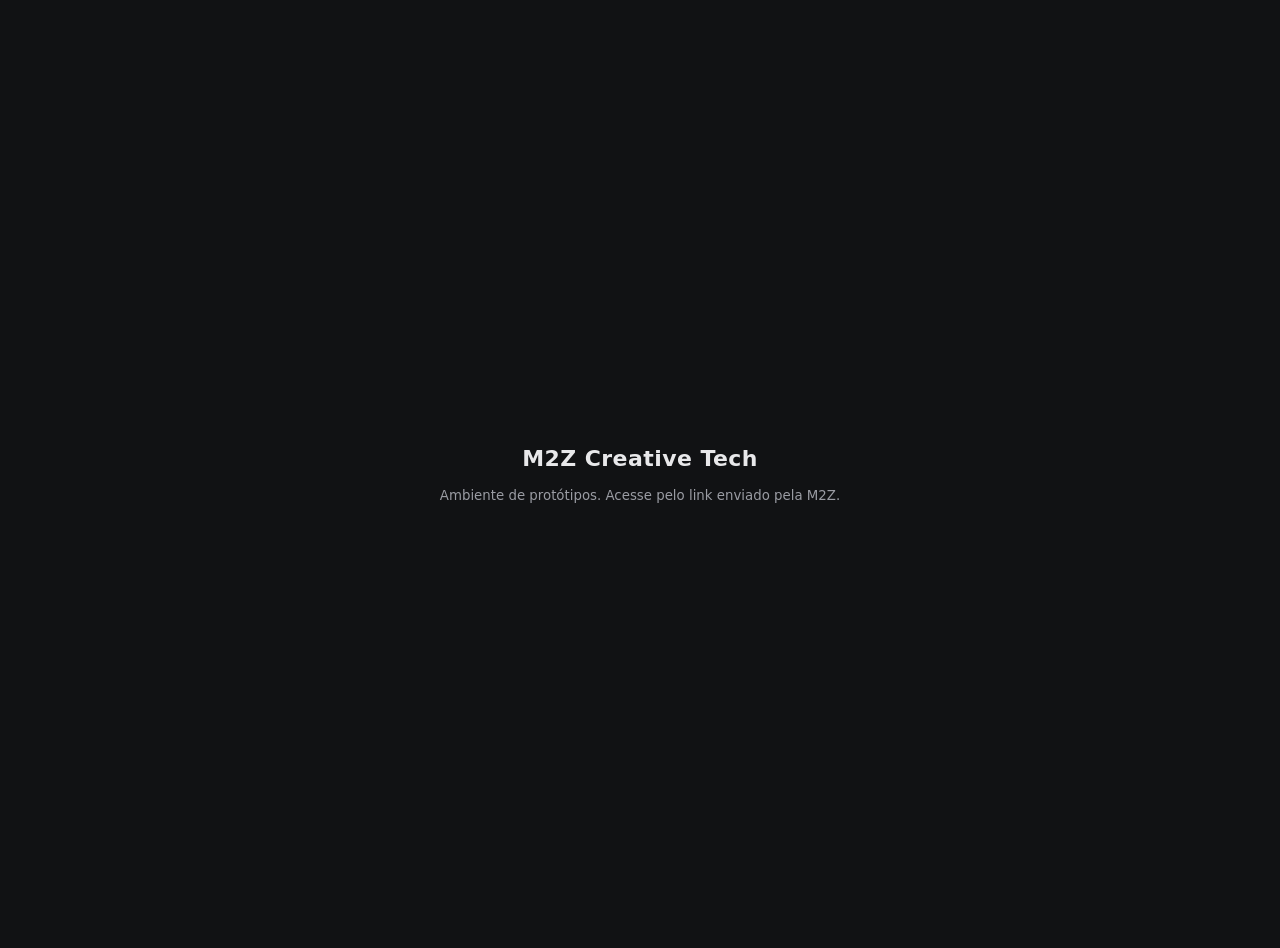
<file: index.html>
<!DOCTYPE html>
<html lang="pt-BR"><head><meta charset="utf-8"><meta name="viewport" content="width=device-width, initial-scale=1"><meta name="robots" content="noindex, nofollow">
<title>M2Z Creative Tech · Protótipos</title>
<style>html,body{height:100%;margin:0}body{display:grid;place-items:center;background:#111214;color:#E8E8EA;font:16px/1.6 system-ui,sans-serif;text-align:center;padding:24px}b{display:block;font-size:22px;letter-spacing:.02em;margin-bottom:6px}small{color:#9A9CA3}</style></head>
<body><div><b>M2Z Creative Tech</b><small>Ambiente de protótipos. Acesse pelo link enviado pela M2Z.</small></div></body></html>
</file>
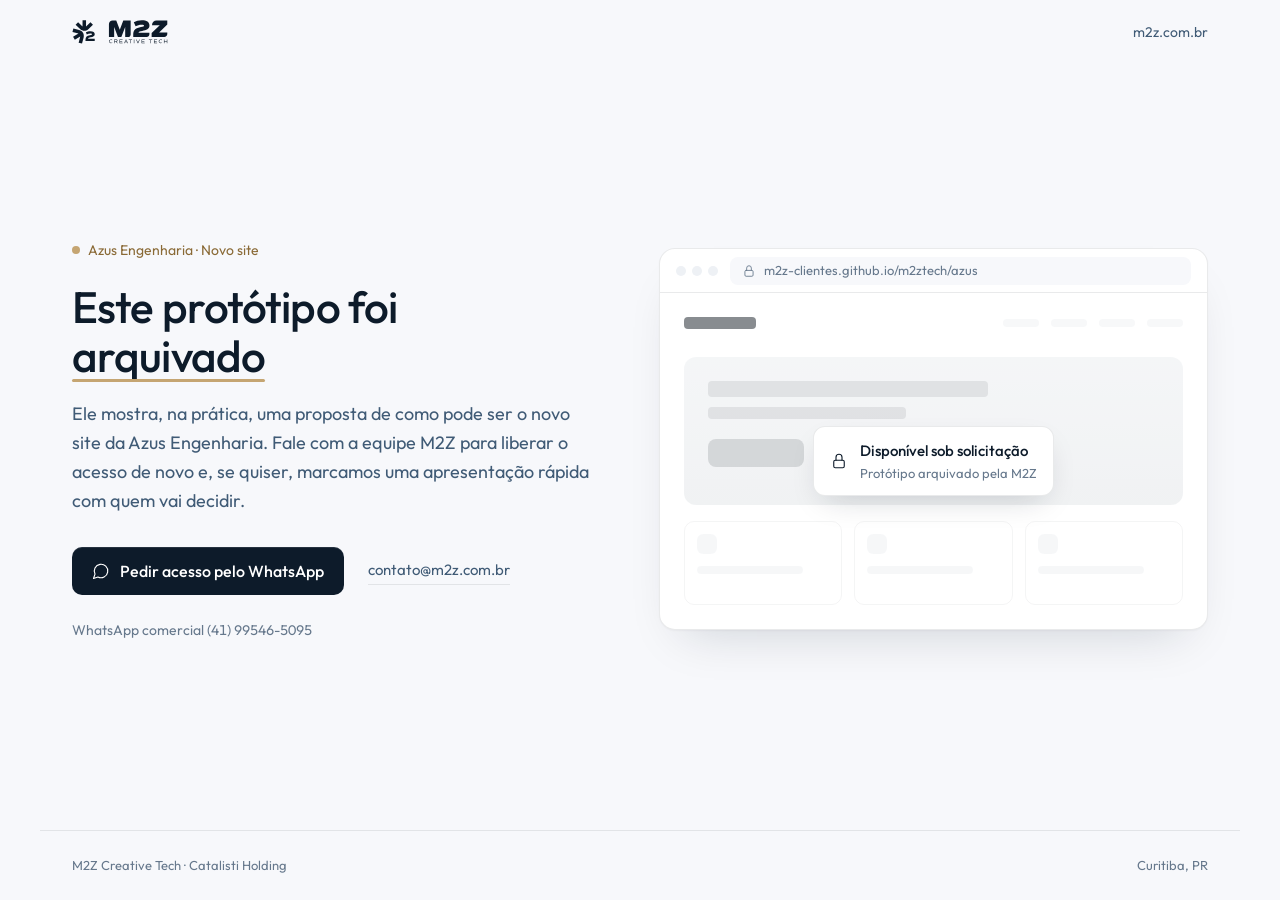
<file: azus/index.html>
<!DOCTYPE html>
<html lang="pt-BR">
<head>
<meta charset="utf-8">
<meta name="viewport" content="width=device-width, initial-scale=1">
<meta name="robots" content="noindex, nofollow">
<title>Protótipo arquivado · Azus Engenharia · M2Z Creative Tech</title>
<link rel="preconnect" href="https://fonts.googleapis.com">
<link rel="preconnect" href="https://fonts.gstatic.com" crossorigin>
<link href="https://fonts.googleapis.com/css2?family=Outfit:wght@400;500&display=swap" rel="stylesheet">
<style>
  /* Identidade M2Z (m2z.com.br): navy #0D1B2A, dourado #C5A572, Outfit */
  :root {
    --bg:#F7F8FB; --card:#FFFFFF; --raised:#EEF1F5;
    --ink:#0D1B2A; --ink-2:#405B76; --muted:#66788C;
    --line:rgba(13,27,42,.09); --gold:#C5A572; --gold-ink:#8A6A36;
    --ease:cubic-bezier(.2,.7,.2,1);
  }
  * { box-sizing:border-box; margin:0; padding:0; }
  html, body { min-height:100%; overflow-x:hidden; }
  body { background:var(--bg); color:var(--ink); font:400 16px/1.6 Outfit, system-ui, sans-serif;
         -webkit-font-smoothing:antialiased; display:flex; flex-direction:column; min-height:100vh; }
  a { color:inherit; }

  /* Topo */
  .top { display:flex; align-items:center; justify-content:space-between; height:64px;
         padding:0 32px; max-width:1200px; width:100%; margin:0 auto; }
  .logo { display:block; height:24px; width:auto; color:var(--ink); }
  .top a.site { font-size:14px; color:var(--ink-2); text-decoration:none; transition:color .2s var(--ease); }
  .top a.site:hover { color:var(--ink); }

  /* Conteúdo */
  main { flex:1; display:grid; grid-template-columns:minmax(0,1fr) minmax(0,1.05fr); gap:64px; align-items:center;
         max-width:1200px; width:100%; margin:0 auto; padding:48px 32px 64px; }
  .status { display:inline-flex; align-items:center; gap:8px; font-size:14px; color:var(--gold-ink); margin-bottom:20px; }
  .status i { width:8px; height:8px; border-radius:50%; background:var(--gold); }
  h1 { font-weight:500; font-size:44px; line-height:1.12; letter-spacing:-.02em; max-width:14ch; margin-bottom:20px; }
  .lead { font-size:18px; color:var(--ink-2); max-width:44ch; margin-bottom:32px; }
  .actions { display:flex; flex-wrap:wrap; align-items:center; gap:12px 24px; }
  .btn { display:inline-flex; align-items:center; gap:10px; height:48px; padding:0 20px; border-radius:10px;
         background:var(--ink); color:#fff; font-size:16px; font-weight:500; text-decoration:none;
         box-shadow:inset 0 1px 0 rgba(255,255,255,.10); transition:background-color .2s var(--ease), transform .2s var(--ease), box-shadow .2s var(--ease); }
  .btn:hover { background:#1A2D42; }
  .btn:active { transform:scale(.98); }
  .btn svg { width:18px; height:18px; }
  .alt { font-size:15px; color:var(--ink-2); text-decoration:none; border-bottom:1px solid var(--line);
         padding-bottom:2px; transition:color .2s var(--ease), border-color .2s var(--ease); }
  .alt:hover { color:var(--ink); border-color:var(--ink); }
  .meta { margin-top:24px; font-size:14px; color:var(--muted); font-variant-numeric:tabular-nums; }
  a:focus-visible { outline:2px solid var(--ink); outline-offset:3px; border-radius:6px; }

  /* Janela do protótipo arquivado */
  .win { background:var(--card); border:1px solid var(--line); border-radius:16px; overflow:hidden;
         box-shadow:0 1px 2px rgba(13,27,42,.04), 0 24px 48px -24px rgba(13,27,42,.18); }
  .bar { display:flex; align-items:center; gap:12px; height:44px; padding:0 16px; border-bottom:1px solid var(--line); }
  .dots { display:flex; gap:6px; }
  .dots i { width:10px; height:10px; border-radius:50%; background:var(--raised); }
  .url { flex:1; height:28px; border-radius:8px; background:var(--bg); display:flex; align-items:center; gap:8px;
         padding:0 12px; font-size:13px; color:var(--muted); white-space:nowrap; overflow:hidden; }
  .url svg { width:14px; height:14px; flex:none; }
  .page { position:relative; padding:24px; }
  .wf { opacity:.55; }
  .wf .nav { display:flex; justify-content:space-between; align-items:center; margin-bottom:28px; }
  .wf .nav b { width:72px; height:12px; border-radius:4px; background:var(--ink); opacity:.35; }
  .wf .nav span { display:flex; gap:12px; }
  .wf .nav span i { width:36px; height:8px; border-radius:4px; background:var(--raised); }
  .wf .hero { height:148px; border-radius:12px; background:linear-gradient(180deg,#E9EDF2,#E1E6EC); padding:24px; margin-bottom:16px; }
  .wf .hero i { display:block; height:12px; border-radius:4px; background:rgba(13,27,42,.18); margin-bottom:10px; }
  .wf .hero i:nth-child(1) { width:62%; height:16px; } .wf .hero i:nth-child(2) { width:44%; }
  .wf .hero u { display:block; width:96px; height:28px; border-radius:8px; background:rgba(13,27,42,.28); margin-top:20px; }
  .wf .cols { display:grid; grid-template-columns:repeat(3,1fr); gap:12px; }
  .wf .cols div { height:84px; border-radius:10px; border:1px solid var(--line); padding:12px; }
  .wf .cols div i { display:block; width:20px; height:20px; border-radius:6px; background:var(--raised); margin-bottom:12px; }
  .wf .cols div u { display:block; height:8px; border-radius:4px; background:var(--raised); width:80%; }
  .lock { position:absolute; inset:0; display:grid; place-items:center; }
  .lock div { display:flex; align-items:center; gap:12px; background:var(--card); border:1px solid var(--line);
              border-radius:12px; padding:12px 16px; box-shadow:0 12px 32px -12px rgba(13,27,42,.22); }
  .lock svg { width:18px; height:18px; color:var(--ink); }
  .lock b { display:block; font-weight:500; font-size:15px; }
  .lock small { display:block; font-size:13px; color:var(--muted); }

  /* Rodapé */
  footer { max-width:1200px; width:100%; margin:0 auto; padding:24px 32px; display:flex; justify-content:space-between;
           gap:16px; font-size:13px; color:var(--muted); border-top:1px solid var(--line); }

  /* Entrada única */
  /* ---------- Animações ----------
     Roteiro: texto entra em cascata; na janela o site "se monta",
     escurece e o selo de cadeado fecha (protótipo arquivado). */
  .rise { opacity:0; animation:rise .7s var(--ease) forwards; animation-delay:calc(var(--i,0) * 90ms + 100ms); }
  @keyframes rise { from { opacity:0; transform:translateY(14px); } to { opacity:1; transform:none; } }
  .top { animation:fade .6s var(--ease) both; }
  footer { animation:fade .8s var(--ease) .9s both; }
  @keyframes fade { from { opacity:0; } to { opacity:1; } }

  /* ponto de status: anel que se expande algumas vezes e para */
  .status i { position:relative; }
  .status i::after { content:""; position:absolute; inset:0; border-radius:50%; border:1px solid var(--gold);
                     animation:ring 2.2s var(--ease) 1.2s 3 both; }
  @keyframes ring { 0% { opacity:.9; transform:scale(1); } 100% { opacity:0; transform:scale(2.8); } }

  /* sublinhado do título desenhado da esquerda para a direita */
  h1 em { font-style:normal; position:relative; white-space:nowrap; }
  h1 em::after { content:""; position:absolute; left:0; right:0; bottom:.02em; height:3px; border-radius:2px;
                 background:var(--gold); transform:scaleX(0); transform-origin:left;
                 animation:draw .9s var(--ease) 1.1s forwards; }
  @keyframes draw { to { transform:scaleX(1); } }

  /* botão: brilho de luz que passa uma vez e ícone que acena no hover */
  .btn { position:relative; overflow:hidden; }
  .btn::before { content:""; position:absolute; top:0; bottom:0; left:-60%; width:40%;
                 background:linear-gradient(100deg, transparent, rgba(255,255,255,.18), transparent);
                 transform:skewX(-18deg); animation:sheen 1.1s var(--ease) 1.6s 1 both; pointer-events:none; }
  @keyframes sheen { from { left:-60%; } to { left:130%; } }
  .btn svg { transition:transform .3s var(--ease); }
  .btn:hover svg { transform:rotate(-12deg) scale(1.08); }
  .btn:hover { box-shadow:inset 0 1px 0 rgba(255,255,255,.10), 0 10px 24px -12px rgba(13,27,42,.55); transform:translateY(-1px); }

  /* janela: entra, inclina levemente com o mouse */
  .stage { perspective:1400px; }
  .win { opacity:0; animation:winIn .9s var(--ease) .25s forwards; transition:transform .4s var(--ease);
         transform-style:preserve-3d; will-change:transform; }
  @keyframes winIn { from { opacity:0; transform:translateY(24px) rotateX(6deg); } to { opacity:1; transform:none; } }

  /* site se montando: blocos crescem da esquerda, em sequência */
  .wf b, .wf .nav span i, .wf .hero, .wf .hero i, .wf .hero u, .wf .cols div, .wf .cols div i, .wf .cols div u {
    transform-origin:left center; animation:grow .6s var(--ease) both; animation-delay:calc(var(--d,0) * 70ms + 600ms); }
  @keyframes grow { from { opacity:0; transform:scaleX(.2); } to { opacity:1; transform:none; } }
  .wf .cols div { transform-origin:center bottom; animation-name:pop; }
  @keyframes pop { from { opacity:0; transform:translateY(10px); } to { opacity:1; transform:none; } }
  /* depois de montado, o site esmaece (arquivado) */
  .wf { opacity:1; animation:dim .8s var(--ease) 2.1s forwards; }
  @keyframes dim { to { opacity:.5; filter:saturate(.6); } }
  /* brilho de carregamento que atravessa o hero uma vez */
  .wf .hero { position:relative; overflow:hidden; }
  .wf .hero::after { content:""; position:absolute; inset:0; background:linear-gradient(100deg, transparent 30%, rgba(255,255,255,.55) 50%, transparent 70%);
                     transform:translateX(-100%); animation:scan 1.2s var(--ease) 1.4s 1 both; }
  @keyframes scan { to { transform:translateX(100%); } }

  /* selo: aparece e o cadeado fecha */
  .lock div { opacity:0; animation:seal .6s var(--ease) 2.4s forwards; }
  @keyframes seal { from { opacity:0; transform:translateY(10px) scale(.96); } to { opacity:1; transform:none; } }
  .lock .shackle { transform:translateY(-3px); animation:close .35s var(--ease) 2.9s forwards; }
  @keyframes close { to { transform:none; } }

  /* endereço sendo digitado */
  .url .typed { display:inline-block; overflow:hidden; white-space:nowrap; max-width:0; vertical-align:bottom;
                animation:type 1.1s steps(36,end) .5s forwards; }
  @keyframes type { to { max-width:36ch; } }
  .url .caret { width:1px; height:14px; background:var(--muted); animation:blink 1s steps(1) 0s 3; opacity:0; }
  @keyframes blink { 0%,49% { opacity:1; } 50%,100% { opacity:0; } }

  @media (prefers-reduced-motion:reduce) {
    *, *::before, *::after { animation:none !important; transition:none !important; }
    .rise, .win, .lock div { opacity:1; } .wf { opacity:.5; } .url .typed { max-width:none; } .lock .shackle { transform:none; }
    h1 em::after { transform:scaleX(1); }
  }

  @media (max-width:880px) {
    .top { padding:0 20px; height:56px; }
    .logo { height:20px; }
    main { grid-template-columns:1fr; gap:40px; padding:32px 20px 48px; }
    h1 { font-size:32px; }
    .lead { font-size:16px; margin-bottom:28px; }
    .btn { width:100%; justify-content:center; }
    .page { padding:16px; }
    .wf .hero { height:112px; padding:16px; }
    .wf .cols { grid-template-columns:repeat(2,1fr); } .wf .cols div:nth-child(3) { display:none; }
    footer { padding:20px; flex-direction:column; gap:4px; }
  }
</style>
</head>
<body>

<header class="top">
  <a href="https://www.m2z.com.br" aria-label="M2Z Creative Tech">
    <svg viewBox="0 0 1920 481" class="logo" fill="currentColor" aria-hidden="true"><g><path d="M326.91,186.29c-46.21,40.98-113.42,41.09-160.08,1.19l-94.45-94.28,49.83-49.88,88.84,88.77.15-125.69,70.08-.06.36,125.52,88.65-88.54,49.83,49.88-93.2,93.1h0Z"></path><path d="M132.92,454.17l32.36-120.98-108.68,62.57-35.2-61.02,108.19-62.63L8.98,239.54l18.11-68.07,115.62,30.98c68.38,15.63,108.52,81.62,90.54,149.74l-32.24,120.25-68.09-18.27Z"></path><path d="M322.82,374.75h132.53v44.08h-184.76v-22.74c0-59.53,28.36-79.18,89.85-90.98,29.48-5.9,42.12-8.71,42.12-20.22,0-10.39-9.83-16.01-33.7-16.01-27.24,0-51.38,6.74-72.44,19.66l-17.97-41c24.43-14.88,53.35-23.03,90.13-23.03,55.88,0,87.61,18.81,87.61,60.93s-33.7,50.54-83.96,60.93c-31.17,6.18-45.49,9.83-49.42,28.36Z"></path></g><g><path d="M1121.28,342.66h-55.3v-200.73l-76.79,200.73h-67.56l-76.79-200.73v200.73h-104.49V84.77c0-40.1,32.51-72.61,72.61-72.61h74.17l70.47,184.2,70.47-184.2h147.75v275.96c0,30.12-24.42,54.54-54.54,54.54h0Z"></path><path d="M1332.8,254.69h218.22v32.89c0,30.42-24.66,55.07-55.07,55.07h-268.61v-45.69c0-103.04,54.92-139,155.53-157.47,43.74-8.26,60.27-11.66,60.27-26.25s-11.66-19.44-45.69-19.44c-49.09,0-87.97,11.66-122.96,33.05l-35.48-80.68c44.23-25.76,94.77-39.85,159.9-39.85,98.66,0,153.58,32.56,153.58,105.95s-60.27,90.89-146.29,107.41c-44.23,8.26-65.61,13.12-73.39,34.99v.02Z"></path><path d="M1909.71,92.36l-163.3,159.41h163.3v30.7c0,33.24-26.94,60.18-60.18,60.18h-253.3v-80.19l163.3-159.41h-156.01c0-50.19,40.69-90.88,90.88-90.88h215.31v80.19Z"></path></g><g><path d="M740.91,427.95c0-22.47,15.4-37.25,39.67-37.25,10.02,0,18.99,2.53,26.48,7.6l-3.48,8.02c-7.28-4.75-15.09-6.96-23.11-6.96-18.25,0-29.86,11.4-29.86,28.49s12.03,28.49,31.02,28.49c9.07,0,16.99-2.53,24.06-7.7l4.01,8.02c-6.65,5.28-17.3,8.34-28.59,8.34-24.58,0-40.2-14.46-40.2-37.04Z"></path><path d="M903.72,463.72l-21.31-29.54h-27.65v29.54h-9.5v-71.75h43.05c14.98,0,23.42,7.6,23.42,21.1,0,11.82-6.54,19.1-18.25,20.79l21.74,29.86h-11.5ZM854.77,425.95h31.76c10.34,0,15.51-4.22,15.51-12.87s-5.17-12.87-15.51-12.87h-31.76v25.75Z"></path><path d="M960.6,400.2v23.11h46.22v8.23h-46.22v23.95h53.07v8.23h-62.57v-71.75h62.57v8.23h-53.07Z"></path><path d="M1102.31,444.83h-39.36l-8.86,18.89h-9.92l33.87-71.75h9.6l33.87,71.75h-10.34l-8.86-18.89ZM1066.75,436.6h31.76l-15.83-34.29-15.93,34.29Z"></path><path d="M1204.03,400.2h-28.81v63.52h-9.5v-63.52h-28.81v-8.23h67.11v8.23Z"></path><path d="M1239.59,391.97h9.5v71.75h-9.5v-71.75Z"></path><path d="M1359.04,391.97l-32.5,71.75h-9.6l-32.5-71.75h10.45l27.12,60.46,27.01-60.46h10.02Z"></path><path d="M1403.89,400.2v23.11h46.22v8.23h-46.22v23.95h53.07v8.23h-62.57v-71.75h62.57v8.23h-53.07Z"></path><path d="M1607.54,400.2h-28.81v63.52h-9.5v-63.52h-28.81v-8.23h67.11v8.23Z"></path><path d="M1652.6,400.2v23.11h46.22v8.23h-46.22v23.95h53.07v8.23h-62.57v-71.75h62.57v8.23h-53.07Z"></path><path d="M1738.38,427.95c0-22.47,15.41-37.25,39.67-37.25,10.02,0,18.99,2.53,26.48,7.6l-3.48,8.02c-7.28-4.75-15.09-6.96-23.11-6.96-18.25,0-29.86,11.4-29.86,28.49s12.03,28.49,31.02,28.49c9.07,0,16.99-2.53,24.06-7.7l4.01,8.02c-6.65,5.28-17.3,8.34-28.59,8.34-24.58,0-40.2-14.46-40.2-37.04Z"></path><path d="M1909.85,391.97v71.75h-9.5v-32.18h-48.11v32.18h-9.5v-71.75h9.5v31.34h48.11v-31.34h9.5Z"></path></g></svg>
  </a>
  <a class="site" href="https://www.m2z.com.br">m2z.com.br</a>
</header>

<main>
  <section>
    <p class="status rise" style="--i:0"><i aria-hidden="true"></i>Azus Engenharia · Novo site</p>
    <h1 class="rise" style="--i:1">Este protótipo foi <em>arquivado</em></h1>
    <p class="lead rise" style="--i:2">Ele mostra, na prática, uma proposta de como pode ser o novo site da Azus Engenharia. Fale com a equipe M2Z para liberar o acesso de novo e, se quiser, marcamos uma apresentação rápida com quem vai decidir.</p>
    <div class="actions rise" style="--i:3">
      <a class="btn" href="https://wa.me/5541995465095?text=Ol%C3%A1%2C%20equipe%20M2Z.%20Sou%20da%20Azus%20Engenharia%20e%20quero%20voltar%20a%20acessar%20o%20prot%C3%B3tipo%20do%20novo%20site." target="_blank" rel="noopener">
        <svg viewBox="0 0 24 24" fill="none" stroke="currentColor" stroke-width="1.5" stroke-linecap="round" stroke-linejoin="round" aria-hidden="true"><path d="M7.9 20A9 9 0 1 0 4 16.1L2 22Z"/></svg>
        Pedir acesso pelo WhatsApp
      </a>
      <a class="alt" href="mailto:contato@m2z.com.br?subject=Acesso%20ao%20prot%C3%B3tipo%20%7C%20Azus%20Engenharia">contato@m2z.com.br</a>
    </div>
    <p class="meta rise" style="--i:4">WhatsApp comercial (41) 99546-5095</p>
  </section>

  <div class="stage"><div class="win" aria-hidden="true">
    <div class="bar">
      <span class="dots"><i></i><i></i><i></i></span>
      <span class="url">
        <svg viewBox="0 0 24 24" fill="none" stroke="currentColor" stroke-width="1.5" stroke-linecap="round" stroke-linejoin="round"><rect x="5" y="11" width="14" height="10" rx="2"/><path d="M8 11V7a4 4 0 0 1 8 0v4"/></svg>
        <span class="typed">m2z-clientes.github.io/m2ztech/azus</span><i class="caret"></i>
      </span>
    </div>
    <div class="page">
      <div class="wf">
        <div class="nav"><b style="--d:0"></b><span><i style="--d:1"></i><i style="--d:2"></i><i style="--d:3"></i><i style="--d:4"></i></span></div>
        <div class="hero" style="--d:2"><i style="--d:4"></i><i style="--d:5"></i><u style="--d:6"></u></div>
        <div class="cols"><div style="--d:7"><i style="--d:9"></i><u style="--d:10"></u></div><div style="--d:8"><i style="--d:10"></i><u style="--d:11"></u></div><div style="--d:9"><i style="--d:11"></i><u style="--d:12"></u></div></div>
      </div>
      <div class="lock"><div>
        <svg viewBox="0 0 24 24" fill="none" stroke="currentColor" stroke-width="1.5" stroke-linecap="round" stroke-linejoin="round"><rect x="5" y="11" width="14" height="10" rx="2"/><path class="shackle" d="M8 11V7a4 4 0 0 1 8 0v4"/></svg>
        <span><b>Disponível sob solicitação</b><small>Protótipo arquivado pela M2Z</small></span>
      </div></div>
    </div>
  </div></div>
</main>

<footer>
  <span>M2Z Creative Tech · Catalisti Holding</span>
  <span>Curitiba, PR</span>
</footer>

<script>
/* Inclinação suave da janela acompanhando o mouse (só desktop, respeita reduzir movimento) */
(() => {
  const win = document.querySelector('.win'), stage = document.querySelector('.stage');
  if (!win || matchMedia('(prefers-reduced-motion: reduce)').matches || !matchMedia('(pointer:fine)').matches) return;
  win.addEventListener('animationend', e => { if (e.animationName === 'winIn') { win.style.opacity = 1; win.style.animation = 'none'; } });
  let raf;
  document.addEventListener('mousemove', e => {
    cancelAnimationFrame(raf);
    raf = requestAnimationFrame(() => {
      const r = stage.getBoundingClientRect();
      const x = (e.clientX - (r.left + r.width / 2)) / innerWidth, y = (e.clientY - (r.top + r.height / 2)) / innerHeight;
      win.style.transform = `rotateY(${(x * 6).toFixed(2)}deg) rotateX(${(-y * 5).toFixed(2)}deg)`;
    });
  });
  document.addEventListener('mouseleave', () => { win.style.transform = ''; });
})();
</script>
</body>
</html>
</file>
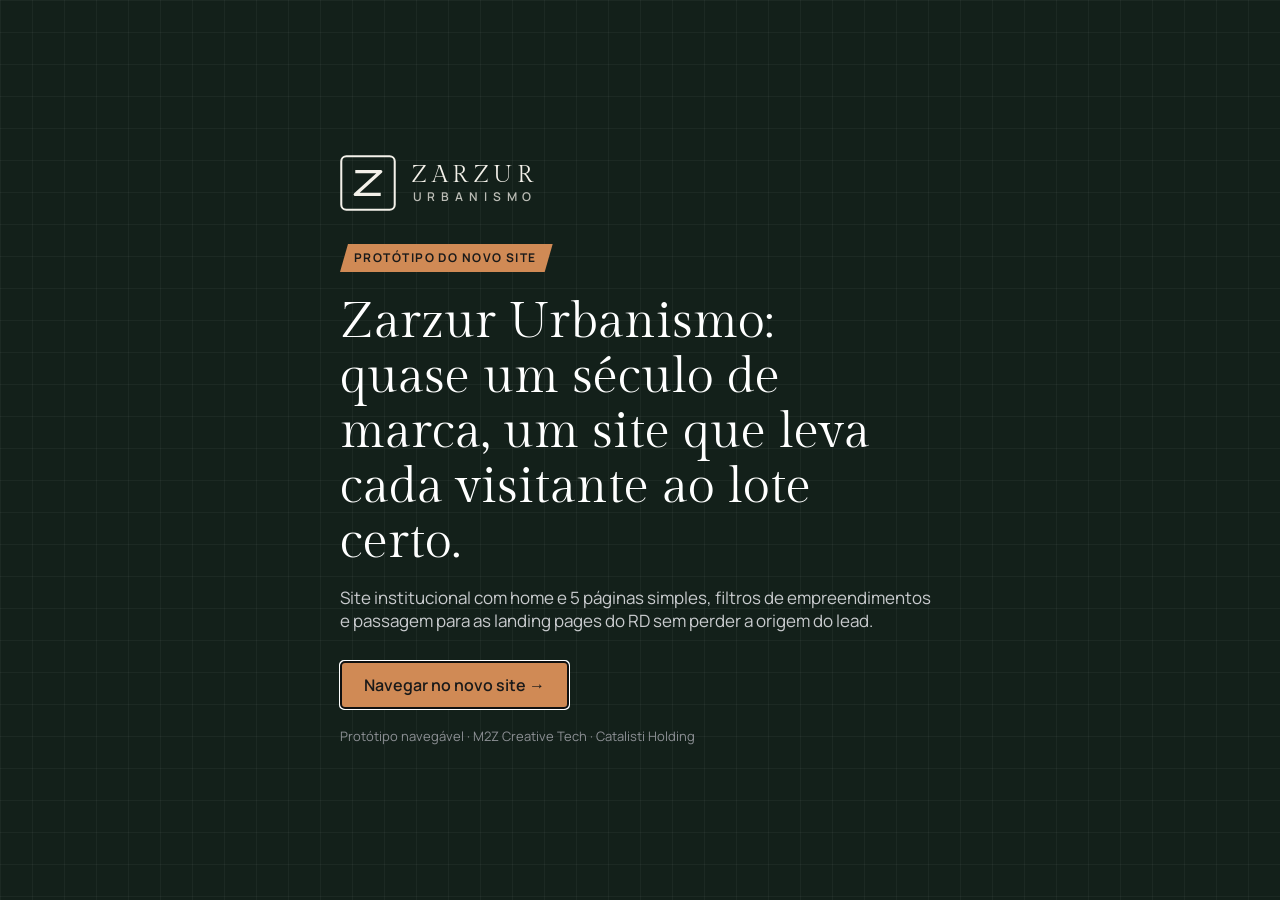
<file: zarzur/index.html>
<!DOCTYPE html>
<html lang="pt-BR" data-device="desktop">
<head>
<meta charset="utf-8">
<meta name="viewport" content="width=device-width, initial-scale=1">
<title>Zarzur Urbanismo · Protótipo do novo site · M2Z Creative Tech</title>
<meta name="description" content="Protótipo navegável do novo site da Zarzur Urbanismo, desenvolvido pela M2Z Creative Tech.">
<meta name="robots" content="noindex">
<style>
@font-face{font-family:'Manrope';font-weight:400;font-style:normal;font-display:swap;src:url([data-uri]) format('woff2')}
@font-face{font-family:'Manrope';font-weight:500;font-style:normal;font-display:swap;src:url([data-uri]) format('woff2')}
@font-face{font-family:'Manrope';font-weight:600;font-style:normal;font-display:swap;src:url([data-uri]) format('woff2')}
@font-face{font-family:'Manrope';font-weight:700;font-style:normal;font-display:swap;src:url([data-uri]) format('woff2')}
@font-face{font-family:'Gilda Display';font-weight:400;font-style:normal;font-display:swap;src:url([data-uri]) format('woff2')}
@font-face{font-family:'Manrope';font-weight:800;font-style:normal;font-display:swap;src:url([data-uri]) format('woff2')}
@font-face{font-family:'Ubuntu';font-weight:400;font-style:normal;font-display:swap;src:url([data-uri]) format('woff2')}
@font-face{font-family:'Ubuntu';font-weight:500;font-style:normal;font-display:swap;src:url([data-uri]) format('woff2')}
@font-face{font-family:'Ubuntu';font-weight:700;font-style:normal;font-display:swap;src:url([data-uri]) format('woff2')}

/* =========================================================
   PROTÓTIPO ZARZUR URBANISMO · M2Z Creative Tech
   ========================================================= */
/* Direção A · Terra e tradição (recomendada) */
.site{
  --bg:#F7F4EE; --bg-2:#EEE8DC; --card:#FFFFFF; --line:#E0D8C8; --line-2:#9A9283;
  --ink:#1B1F1C; --ink-2:#38403A; --muted:#5E655F;
  --pri:#1E3A2F; --pri-h:#2C5242; --acc:#B8642F; --acc-text:#9A4F21; --acc-soft:#F3E3D4;
  --dark:#16261F; --on-dark:#F4F1EA; --on-dark-2:#C9D2CB;
  --ae-bg:#E4DCC8; --ae-lot:#F4EEDF; --ae-sold:#D9C7A6; --ae-park:#9DB38C; --ae-tree:#6F8F5E; --ae-road:#FFFFFF; --ae-river:#8FB3BD; --ae-line:#C9BC9F;
  --f-title:'Gilda Display',Georgia,serif; --f-text:'Manrope',Arial,sans-serif;
  --r:10px; --r-lg:16px; --container:1240px;
  container:site / inline-size;
  background:var(--bg); color:var(--ink); font:400 17px/1.65 var(--f-text); -webkit-font-smoothing:antialiased;
}
/* Direção B · Identidade atual do site (vermelho Zarzur, grafite e Ubuntu, extraídos de zarzururbanismo.com.br) */
.site.dir-b{
  --bg:#FFFFFF; --bg-2:#F4F4F5; --card:#FFFFFF; --line:#E2E3E6; --line-2:#9EA3AB;
  --ink:#2A2D33; --ink-2:#4B4F58; --muted:#69727D;
  --pri:#A9060F; --pri-h:#8A050C; --acc:#A9060F; --acc-text:#A9060F; --acc-soft:#FBE7E8;
  --dark:#24262B; --on-dark:#F2F2F3; --on-dark-2:#C4C7CC;
  --ae-bg:#E4E1DA; --ae-lot:#F7F5F0; --ae-sold:#D8CFC2; --ae-park:#A9C29A; --ae-tree:#7C9C6B; --ae-road:#FFFFFF; --ae-river:#9DBFCB; --ae-line:#CFC8BA;
  --f-title:'Ubuntu',Arial,sans-serif; --f-text:'Ubuntu',Arial,sans-serif;
}
.site.dir-b :is(h1,h2,h3,.conc-mark,.num b,.tl-y,.faq summary,.mnav-body a){font-weight:500;letter-spacing:-.01em}
.site *,.site *::before,.site *::after{box-sizing:border-box}
:where(.site) a{color:inherit}
.site h1,.site h2,.site h3{font-family:var(--f-title);font-weight:400;color:var(--ink);line-height:1.12;margin:0 0 .45em;text-wrap:balance}
.site p{margin:0 0 1em}
.site :focus-visible{outline:2px solid var(--acc);outline-offset:3px}
.site [hidden]{display:none!important}
.container{width:100%;max-width:var(--container);margin:0 auto;padding:0 40px}
.container.narrow{max-width:800px}
.h1{font-size:clamp(40px,4.6cqi,64px)} .h2{font-size:clamp(30px,3cqi,42px)} .h3{font-size:24px}
.lead{font-size:19px;color:var(--muted);max-width:58ch}
.muted{color:var(--muted)} .small{font-size:14px} .note{font-size:14px;color:var(--muted);margin-top:18px}
.section{padding:104px 0} .section.tight{padding:64px 0}
.bg-2{background:var(--bg-2)}
.kicker{display:inline-flex;align-items:center;gap:12px;font:700 12px/1 var(--f-text);letter-spacing:.2em;text-transform:uppercase;color:var(--acc-text);margin-bottom:20px}
.kicker::before{content:"";width:28px;height:2px;background:currentColor}
.kicker.light{color:#E8B48C} .site.dir-b .kicker.light{color:#FF9A9F}
.two{display:grid;grid-template-columns:1fr 1fr;gap:72px;align-items:center} .two.top{align-items:start}
.two.rev>:first-child{order:2}
.sec-head{display:flex;justify-content:space-between;align-items:flex-end;gap:32px;margin-bottom:48px;flex-wrap:wrap}
.sec-head .kicker{width:100%;margin-bottom:-8px}
.sec-head .h2{margin:0;max-width:22ch}
.link-arrow{display:inline-flex;align-items:center;gap:8px;font-weight:700;font-size:15px;color:var(--pri);text-decoration:none;border-bottom:2px solid var(--acc);padding-bottom:3px;transition:gap .3s}
.link-arrow:hover{gap:12px} .link-arrow .ico{width:18px;height:18px}
.ico{width:24px;height:24px;flex:none;stroke:currentColor;fill:none;stroke-width:1.6;stroke-linecap:round;stroke-linejoin:round}
.ctas{display:flex;gap:12px;flex-wrap:wrap;margin-top:24px} .ctas.center{justify-content:center}
.av{background:#FFF1B8;color:#5A4500;border-radius:4px;padding:0 5px;font-size:.92em;font-weight:600}
/* botões */
.btn{display:inline-flex;align-items:center;justify-content:center;gap:10px;min-height:52px;padding:0 26px;border-radius:var(--r);font:700 15px/1 var(--f-text);text-decoration:none;border:1.5px solid transparent;cursor:pointer;transition:.2s;white-space:nowrap}
.btn-primary{background:var(--pri);color:#fff} .btn-primary:hover{background:var(--pri-h);transform:translateY(-1px)}
.btn-outline{border-color:var(--pri);color:var(--pri);background:transparent} .btn-outline:hover{background:var(--pri);color:#fff}
.btn-light{background:#fff;color:var(--dark)} .btn-light:hover{background:var(--acc-soft)}
.btn-ghost-light{border-color:rgba(255,255,255,.55);color:#fff} .btn-ghost-light:hover{background:#fff;color:var(--dark)}
.btn-sm{min-height:44px;padding:0 18px;font-size:14px} .btn-block{width:100%}
.btn .ico{width:20px;height:20px} .btn[disabled]{opacity:.6}
/* topbar + header */
.skip{position:absolute;left:-999px;top:8px;z-index:200;background:var(--pri);color:#fff;padding:10px 14px;border-radius:6px} .skip:focus{left:8px}
.topbar{background:var(--dark);color:var(--on-dark-2);font-size:13px}
.topbar .container{display:flex;justify-content:space-between;align-items:center;min-height:40px;gap:16px}
.tb-r{display:flex;gap:22px} .tb-r a{display:inline-flex;align-items:center;gap:6px;text-decoration:none;color:var(--on-dark);font-weight:600} .tb-r a:hover{color:#fff;text-decoration:underline}
.tb-r .ico{width:16px;height:16px}
.logo{display:inline-flex;color:var(--pri);text-decoration:none} .logo svg{height:42px;width:auto}
.hdr{position:sticky;top:0;z-index:50;background:color-mix(in srgb,var(--bg) 92%,transparent);backdrop-filter:blur(10px);border-bottom:1px solid transparent;transition:border-color .3s,box-shadow .3s}
.hdr.scrolled{border-bottom-color:var(--line);box-shadow:0 8px 24px rgba(20,30,25,.06)}
.hdr .container{display:flex;align-items:center;gap:28px;min-height:80px}
.hdr nav{margin-left:auto}
.nav{display:flex;gap:26px;list-style:none;margin:0;padding:0}
.nav a{font-size:15px;font-weight:600;text-decoration:none;color:var(--ink-2);padding:8px 0;background:linear-gradient(var(--acc),var(--acc)) left bottom/0 2px no-repeat;transition:background-size .35s,color .2s}
.nav a:hover,.nav a.active{color:var(--pri);background-size:100% 2px}
.burger{display:none;width:48px;height:48px;border-radius:var(--r);border:1px solid var(--line);background:transparent;color:var(--ink);align-items:center;justify-content:center;cursor:pointer;margin-left:auto}
.mnav{position:fixed;inset:0;z-index:90;background:var(--bg);display:flex;flex-direction:column;transform:translateY(-100%);visibility:hidden;transition:.35s}
.mnav.open{transform:none;visibility:visible}
.mnav-top{display:flex;justify-content:space-between;align-items:center;padding:12px 20px;border-bottom:1px solid var(--line)}
.mnav-top .burger{display:inline-flex;margin:0}
.mnav-body{flex:1;overflow:auto;padding:8px 20px}
.mnav-body a{display:flex;justify-content:space-between;align-items:center;min-height:62px;border-bottom:1px solid var(--line);font:400 24px var(--f-title);text-decoration:none}
.mnav-body .ico{color:var(--acc)}
.mnav-foot{padding:16px 20px 24px;display:grid;gap:10px} .mnav-foot .btn{width:100%}
/* planta aérea (assinatura) */
.aerial{width:100%;height:100%;display:block}
.ae-bg{fill:var(--ae-bg)} .ae-lot{fill:var(--ae-lot);stroke:var(--ae-line);stroke-width:1} .ae-lot.sold{fill:var(--ae-sold)}
.ae-park{fill:var(--ae-park)} .ae-tree{fill:var(--ae-tree)} .ae-lake{fill:var(--ae-river);opacity:.85}
.ae-road{stroke:var(--ae-road);stroke-width:14;fill:none} .ae-river{stroke:var(--ae-river);stroke-width:10;fill:none;opacity:.8}
.ph-tag{position:absolute;left:14px;bottom:14px;background:rgba(255,255,255,.92);color:#38403A;font:600 12px/1 var(--f-text);padding:8px 10px;border-radius:6px}
.media-ph{position:relative;aspect-ratio:4/3;border-radius:var(--r-lg);overflow:hidden;box-shadow:0 24px 60px rgba(20,30,25,.12)}
/* hero */
.hero{position:relative;min-height:640px;display:flex;align-items:center;overflow:hidden;background:var(--dark)}
.hero-media{position:absolute;inset:0}
.hero-media .ph-tag{left:auto;right:16px;bottom:auto;top:16px}
.hero-shade{position:absolute;inset:0;background:linear-gradient(90deg,rgba(14,24,19,.86) 0%,rgba(14,24,19,.62) 48%,rgba(14,24,19,.15) 100%)}
.site.dir-b .hero-shade{background:linear-gradient(90deg,rgba(30,32,36,.88) 0%,rgba(30,32,36,.6) 48%,rgba(30,32,36,.12) 100%)}
.hero-in{position:relative;z-index:2;padding:96px 40px}
.hero-copy{max-width:680px} .hero h1{color:#fff} .hero .lead{color:#E4E9E5}
/* busca / filtros */
.busca{display:grid;grid-template-columns:repeat(3,1fr) auto;gap:12px;align-items:end;background:var(--card);border-radius:var(--r-lg);padding:18px;margin-top:40px;box-shadow:0 24px 60px rgba(0,0,0,.18);max-width:960px;border:1px solid var(--line)}
.phero .busca{box-shadow:0 12px 36px rgba(20,30,25,.08)}
.fsel{display:grid;gap:6px;font-size:13px;font-weight:700;color:var(--muted);letter-spacing:.04em;text-transform:uppercase}
.fsel select{min-height:50px;border:1px solid var(--line-2);border-radius:var(--r);padding:0 14px;font:600 16px var(--f-text);color:var(--ink);background:var(--bg);text-transform:none;letter-spacing:0}
.busca .btn{min-height:50px}
/* cards de empreendimento */
.emp-grid{display:grid;grid-template-columns:repeat(4,1fr);gap:22px}
.emp{min-width:0}
.emp-btn{all:unset;box-sizing:border-box;display:flex;flex-direction:column;width:100%;height:100%;background:var(--card);border:1px solid var(--line);border-radius:var(--r-lg);overflow:hidden;cursor:pointer;transition:transform .35s cubic-bezier(.2,.7,.2,1),box-shadow .35s,border-color .3s}
.emp-btn:hover{transform:translateY(-6px);box-shadow:0 22px 48px rgba(20,30,25,.14);border-color:var(--acc)}
.emp-btn:focus-visible{outline:2px solid var(--acc);outline-offset:3px}
.emp-media{position:relative;aspect-ratio:4/3;overflow:hidden}
.emp-media .aerial{transition:transform 1s cubic-bezier(.2,.7,.2,1)} .emp-btn:hover .aerial{transform:scale(1.06)}
.fase{position:absolute;left:12px;top:12px;background:var(--pri);color:#fff;font:700 12px/1 var(--f-text);padding:8px 10px;border-radius:6px}
.fase.pend{background:#fff;color:var(--ink)}
.emp-body{padding:20px 22px 22px;display:flex;flex-direction:column;flex:1}
.emp-conc{font:700 12px/1.3 var(--f-text);letter-spacing:.06em;text-transform:uppercase;color:var(--cc,var(--acc-text));margin-bottom:10px}
.site.dir-b .emp-conc{color:var(--acc-text)}
.emp-body h3{font-size:24px;margin-bottom:6px}
.emp-loc{display:flex;align-items:center;gap:6px;color:var(--muted);font-size:15px;margin:0 0 16px} .emp-loc .ico{width:18px;height:18px}
.emp-more{margin-top:auto;display:inline-flex;align-items:center;gap:6px;font-weight:700;font-size:14px;color:var(--pri)} .emp-more .ico{width:18px;height:18px;transition:transform .3s}
.emp-btn:hover .emp-more .ico,.conc:hover .emp-more .ico,.ch:hover .emp-more .ico{transform:translateX(4px)}
.result-count{font-weight:700;color:var(--muted);margin-bottom:20px}
.empty{text-align:center;padding:56px 24px;border:1px dashed var(--line-2);border-radius:var(--r-lg)}
.empty .ico{width:40px;height:40px;color:var(--acc);margin:0 auto 12px;display:block} .empty b{display:block;font-size:20px;margin-bottom:6px}
/* números */
.nums{display:grid;grid-template-columns:1fr 1fr;gap:0;border-top:1px solid var(--line)}
.nums.wide{grid-template-columns:repeat(4,1fr)}
.num{padding:28px 24px 28px 0;border-bottom:1px solid var(--line)}
.num b{display:block;font:400 48px/1 var(--f-title);color:var(--pri);margin-bottom:10px}
.num span{display:block;font-weight:700} .num small{color:var(--muted);font-size:14px}
/* conceitos */
.conc-grid{display:grid;grid-template-columns:repeat(4,1fr);gap:18px}
.conc{display:flex;flex-direction:column;padding:28px;border-radius:var(--r-lg);background:var(--card);border:1px solid var(--line);border-top:4px solid var(--cc);text-decoration:none;transition:transform .35s,box-shadow .35s}
.conc:hover{transform:translateY(-4px);box-shadow:0 18px 40px rgba(20,30,25,.1)}
.conc-mark{font:400 30px/1 var(--f-title);color:var(--cc);margin-bottom:14px;display:block}
.conc-mark.big{font-size:44px;margin-bottom:18px}
.conc b{font-size:15px;margin-bottom:8px} .conc p{color:var(--muted);font-size:15px;margin-bottom:18px}

/* atalhos */
.split-cards{display:grid;grid-template-columns:1fr 1fr;gap:18px}
.sc{display:flex;align-items:center;gap:20px;padding:28px;border-radius:var(--r-lg);background:var(--card);border:1px solid var(--line);text-decoration:none;transition:border-color .3s,box-shadow .3s}
.sc:hover{border-color:var(--acc);box-shadow:0 16px 36px rgba(20,30,25,.08)}
.sc>.ico:first-child{width:44px;height:44px;padding:10px;border-radius:12px;background:var(--acc-soft);color:var(--acc-text)}
.sc b{display:block;font-size:18px} .sc p{margin:0;color:var(--muted);font-size:15px} .sc>.ico:last-child{margin-left:auto;color:var(--pri)}
/* page hero */
.phero{padding:72px 0;background:var(--bg-2);border-bottom:1px solid var(--line)}
.phero .h1{font-size:clamp(36px,4cqi,56px);max-width:22ch}
.checks{list-style:none;padding:0;margin:24px 0;display:grid;gap:12px}
.checks li{display:flex;gap:12px;align-items:flex-start} .checks .ico{width:22px;height:22px;color:var(--acc-text);margin-top:2px}
/* timeline */
.timeline{list-style:none;padding:0;margin:0;display:grid;grid-template-columns:repeat(4,1fr);gap:0;position:relative}
.timeline::before{content:"";position:absolute;left:0;right:0;top:30px;height:2px;background:var(--line-2)}
.timeline li{position:relative;padding:56px 28px 0 0}
.timeline li::before{content:"";position:absolute;left:0;top:23px;width:16px;height:16px;border-radius:50%;background:var(--acc);box-shadow:0 0 0 6px var(--bg-2)}
.tl-y{display:block;font:400 30px/1 var(--f-title);color:var(--pri);margin-bottom:10px}
.timeline b{display:block;margin-bottom:6px} .timeline p{color:var(--muted);font-size:15px;margin:0}
/* corretor */
.feats{list-style:none;padding:0;margin:0;display:grid;gap:14px}
.feats li{display:flex;gap:16px;padding:22px;background:var(--card);border:1px solid var(--line);border-radius:var(--r-lg)}
.feats .ico{width:42px;height:42px;padding:9px;border-radius:10px;background:var(--acc-soft);color:var(--acc-text)}
.feats b{display:block;font-size:17px} .feats p{margin:0;color:var(--muted);font-size:15px}
/* contato */
.ch-grid{display:grid;grid-template-columns:repeat(3,1fr);gap:18px}
.ch{display:flex;flex-direction:column;padding:28px;border-radius:var(--r-lg);background:var(--card);border:1px solid var(--line);text-decoration:none;transition:transform .3s,box-shadow .3s,border-color .3s}
.ch:hover{transform:translateY(-4px);border-color:var(--acc);box-shadow:0 18px 40px rgba(20,30,25,.1)}
.ch>.ico:first-child{width:46px;height:46px;padding:10px;border-radius:12px;background:var(--pri);color:#fff;margin-bottom:18px}
.ch b{font-size:19px;margin-bottom:6px} .ch p{color:var(--muted);font-size:15px}
.info{list-style:none;padding:0;margin:0;display:grid}
.info li{display:flex;gap:12px;padding:14px 0;border-bottom:1px solid var(--line)} .info .ico{color:var(--acc-text)}
.faq details{border-bottom:1px solid var(--line)}
.faq summary{list-style:none;display:flex;justify-content:space-between;align-items:center;gap:20px;min-height:64px;cursor:pointer;font:400 19px/1.3 var(--f-title)}
.faq summary::-webkit-details-marker{display:none}
.faq summary .ico{transition:transform .25s;color:var(--acc-text)} .faq details[open] summary .ico{transform:rotate(45deg)}
.faq p{color:var(--muted);padding-bottom:20px;margin:0}
/* formulário */
.form-card{background:var(--card);border:1px solid var(--line);border-radius:var(--r-lg);padding:34px;box-shadow:0 24px 60px rgba(20,30,25,.08)}
.fgroup{margin-bottom:18px}
.fgroup>label{display:block;font-weight:700;font-size:15px;margin-bottom:8px}
.field{width:100%;min-height:52px;border:1px solid var(--line-2);border-radius:var(--r);padding:12px 16px;font:500 16px var(--f-text);background:var(--bg);color:var(--ink)}
textarea.field{min-height:96px;resize:vertical}
.field:focus{outline:none;border-color:var(--pri);box-shadow:0 0 0 4px var(--acc-soft)}
.lgpd{display:flex!important;gap:10px;font-weight:400!important;font-size:14px!important;cursor:pointer}
.lgpd input{width:22px;height:22px;flex:none;accent-color:var(--pri)}
.errmsg{display:none;color:#A12A1B;font-size:14px;margin:6px 0 0}
.has-err .errmsg{display:block} .has-err .field{border-color:#A12A1B}
.spin{width:18px;height:18px;border:2px solid currentColor;border-right-color:transparent;border-radius:50%;animation:rot .7s linear infinite} @keyframes rot{to{transform:rotate(360deg)}}
/* modal de resumo */
.pv{position:fixed;inset:0;z-index:110;background:rgba(10,18,14,.6);display:grid;place-items:center;padding:24px;animation:pagein .25s both}
.pv-box{position:relative;width:min(880px,100%);max-height:calc(100% - 24px);overflow:auto;background:var(--card);border-radius:var(--r-lg);display:grid;grid-template-columns:1fr 1fr;box-shadow:0 40px 100px rgba(0,0,0,.35);animation:up .35s cubic-bezier(.2,.7,.2,1) both}
.pv-media{position:relative;min-height:320px}
.pv-body{padding:34px}
.pv-body p{color:var(--ink-2)}
.pv-x{position:absolute;right:12px;top:12px;z-index:2;width:44px;height:44px;border-radius:50%;border:0;background:#fff;color:#1B1F1C;display:grid;place-items:center;cursor:pointer;box-shadow:0 4px 14px rgba(0,0,0,.15)}
.pv-tags{list-style:none;padding:0;margin:0 0 4px;display:flex;flex-wrap:wrap;gap:8px}
.pv-tags li{font-size:13px;font-weight:600;padding:6px 10px;border-radius:999px;background:var(--bg-2);color:var(--ink-2)}
/* cta final, apoio */
.cta-final{background:var(--dark);color:var(--on-dark);padding:88px 0}
.cta-final .container{display:flex;justify-content:space-between;align-items:center;gap:40px;flex-wrap:wrap}
.cta-final h2{color:#fff;margin-bottom:10px;max-width:20ch} .cta-final p{color:var(--on-dark-2);margin:0;max-width:50ch}
.cta-final .ctas{margin-top:0}
.center-page{min-height:70vh;display:grid;place-items:center;text-align:center;padding:72px 24px}
.bigic .ico{width:76px;height:76px;padding:20px;border-radius:50%;background:var(--acc-soft);color:var(--acc-text);margin:0 auto 22px}
/* rodapé, flutuantes */
.ftr{background:var(--dark);color:var(--on-dark-2);padding:76px 0 28px;font-size:15px}
.ftr .container{display:grid;grid-template-columns:1.5fr 1fr 1.3fr 1.2fr;gap:44px}
.ftr .logo{color:#fff} .ftr p{max-width:34ch;margin-top:18px}
.ftr h4{font:700 12px var(--f-text);letter-spacing:.18em;text-transform:uppercase;color:#fff;margin:0 0 18px}
.ftr ul{list-style:none;padding:0;margin:0;display:grid;gap:12px} .ftr a{text-decoration:none} .ftr a:hover{color:#fff;text-decoration:underline}
.ftr .ct{display:flex;gap:10px} .ftr .ct .ico{width:18px;height:18px;color:#E8B48C;margin-top:3px}
.site.dir-b .ftr .ct .ico{color:#FF9A9F}
.soc{display:flex;gap:10px;margin-top:20px} .soc a{width:44px;height:44px;border:1px solid rgba(255,255,255,.25);border-radius:50%;display:grid;place-items:center}
.soc .ico{width:20px;height:20px}
.ftr .bottom{grid-column:1/-1;display:flex;justify-content:space-between;gap:16px;flex-wrap:wrap;border-top:1px solid rgba(255,255,255,.12);padding-top:24px;font-size:13px}
.wa-float{position:fixed;right:24px;bottom:84px;z-index:70;width:60px;height:60px;border-radius:50%;background:#1E7A45;color:#fff;display:grid;place-items:center;box-shadow:0 12px 30px rgba(0,0,0,.25);transition:transform .2s}
.wa-float:hover{transform:scale(1.06)} .wa-float .ico{width:30px;height:30px}
.toast{position:fixed;left:50%;bottom:150px;transform:translate(-50%,20px);z-index:120;max-width:min(560px,calc(100% - 32px));background:#16261F;color:#F4F1EA;padding:14px 18px;border-radius:12px;font-size:15px;opacity:0;pointer-events:none;transition:.3s}
.toast.show{opacity:1;transform:translate(-50%,0)}
.rv{opacity:0;transform:translateY(18px);transition:opacity .6s,transform .6s} .rv.in{opacity:1;transform:none}
@keyframes up{from{opacity:0;transform:translateY(22px)}to{opacity:1;transform:none}}
@keyframes pagein{from{opacity:0}to{opacity:1}}
.site.play #main{animation:pagein .5s ease both}
.site.play .hero-copy>*{animation:up .9s cubic-bezier(.2,.7,.2,1) both}
.site.play .hero-copy>:nth-child(2){animation-delay:.12s} .site.play .hero-copy>:nth-child(3){animation-delay:.24s}
.site.play .hero-media .aerial{animation:kb 3s cubic-bezier(.2,.7,.2,1) both} @keyframes kb{from{transform:scale(1.08)}to{transform:none}}
@media (prefers-reduced-motion:reduce){.site *{transition:none!important;animation:none!important}.rv{opacity:1;transform:none}}
html.capture .site *,html.capture .site *::before,html.capture .site *::after{animation-duration:0s!important;animation-delay:0s!important;transition:none!important}
/* wireframe */
.site.wf{--pri:#555;--pri-h:#666;--acc:#999;--acc-text:#555;--acc-soft:#EEE;--dark:#5A5A5A;--bg-2:#EFEFEF;--line:#DDD;--f-title:Manrope,Arial,sans-serif;--ae-bg:#D6D6D6;--ae-lot:#E6E6E6;--ae-sold:#CCC;--ae-park:#BDBDBD;--ae-tree:#A8A8A8;--ae-river:#C4C4C4;--ae-line:#C0C0C0}
.site.wf .conc,.site.wf .conc-mark,.site.wf .emp-conc{--cc:#777}
/* =========================================================
   RESPONSIVO (container queries)
   ========================================================= */
@container site (max-width:1100px){
  .emp-grid,.conc-grid{grid-template-columns:repeat(2,1fr)}
}
@container site (max-width:1024px){
  .container{padding:0 28px}
  .nav,.hdr-cta{display:none} .burger{display:inline-flex}
  .two{grid-template-columns:1fr;gap:44px} .two.rev>:first-child{order:0}
  .section{padding:84px 0}
  .ftr .container{grid-template-columns:1fr 1fr}
  .nums.wide{grid-template-columns:1fr 1fr}
  .timeline{grid-template-columns:1fr 1fr;row-gap:12px}
  .busca{grid-template-columns:1fr 1fr} .busca .btn{grid-column:1/-1}
  .hero-in{padding:80px 28px}
  .ch-grid{grid-template-columns:1fr}
}
@container site (max-width:680px){
  .site{font-size:16px}
  .container{padding:0 20px}
  .section{padding:64px 0} .section.tight{padding:48px 0}
  .topbar>.container>span:first-child{display:none} .topbar .container{justify-content:center}
  .hdr .container{min-height:66px} .logo svg{height:36px}
  .lead{font-size:17px}
  .hero{min-height:0} .hero-in{padding:56px 20px 40px}
  .hero-shade{background:linear-gradient(180deg,rgba(14,24,19,.7),rgba(14,24,19,.88))!important}
  .busca{grid-template-columns:1fr;padding:14px;margin-top:28px}
  .emp-grid,.conc-grid,.split-cards,.nums.wide,.nums{grid-template-columns:1fr}
  .num{padding-right:0}
  .timeline{grid-template-columns:1fr} .timeline::before{left:7px;right:auto;top:0;bottom:0;width:2px;height:auto}
  .timeline li{padding:0 0 28px 40px} .timeline li::before{top:6px}
  .ctas .btn{flex:1 1 100%}
  .sec-head{margin-bottom:32px}
  .form-card{padding:22px}
  .pv{padding:0;place-items:end stretch} .pv-box{grid-template-columns:1fr;max-height:92%;border-radius:18px 18px 0 0}
  .pv-media{min-height:200px;aspect-ratio:16/9} .pv-body{padding:24px 20px 28px}
  .cta-final{padding:64px 0}
  .ftr{padding-bottom:110px} .ftr .container{grid-template-columns:1fr}
  .wa-float{right:16px;bottom:24px}
  .toast{bottom:96px}
  .sc{padding:22px}
  .emp-media{aspect-ratio:16/9} .hero-media .ph-tag{display:none}
}
/* Direção B · ajustes de revisão */
.site.dir-b .logo text{font-family:'Ubuntu',Arial,sans-serif!important;font-weight:500}
.site.dir-b .emp-conc{letter-spacing:.02em;font-size:11.5px}
.site.dir-b .hero-media .aerial{filter:saturate(.55)}
.site.dir-b .fase{font-weight:500}

/* =========================================================
   PALCO, APARELHO E CAMADA DE APRESENTAÇÃO
   ========================================================= */
html,body{margin:0;height:100%;background:#E7E7E3;font-family:'Manrope',system-ui,sans-serif}
body{overflow:hidden}
#stage{height:100vh;display:flex;justify-content:center;align-items:flex-start}
#device{position:relative;width:100%;height:100vh;transform:translateZ(0);transform-origin:top center;background:#fff;overflow:hidden;transition:width .35s ease,height .35s ease,border-radius .35s}
#scroller{height:100%;overflow-y:auto;overflow-x:hidden;overscroll-behavior:contain;scroll-behavior:auto}
html[data-device=tablet] #stage,html[data-device=mobile] #stage{padding-top:20px}
html[data-device=tablet] #device,html[data-device=mobile] #device{border-radius:34px;box-shadow:0 0 0 10px #151515,0 0 0 11px #3a3a3a,0 30px 80px rgba(0,0,0,.35)}
html[data-device=mobile] #device{border-radius:44px}
@media (max-width:759px){ html[data-device] #stage{padding:0} html[data-device] #device{width:100%!important;height:100vh!important;transform:none!important;border-radius:0!important;box-shadow:none!important;margin:0!important} .pb-grp:first-of-type{display:none} }

/* Captura para testes automatizados: rolagem normal da página */
html.capture,html.capture body{overflow:auto;height:auto}
html.capture #stage{height:auto;display:block;padding:0}
html.capture #device{transform:none!important;height:auto!important;width:100%!important;box-shadow:none!important;border-radius:0!important;overflow:visible}
html.capture #scroller{height:auto;overflow:visible}
html.capture .rv{transition:none!important;opacity:1!important;transform:none!important}
html.capture .pbar,html.capture .pbar-show,html.capture .cookie,html.capture .intro{display:none!important}

/* Link de pular conteúdo */
.skip{position:absolute;left:12px;top:-60px;z-index:100;background:#1A1A1A;color:#fff;padding:12px 16px;border-radius:4px;text-decoration:none}
.skip:focus{top:12px}

/* ---------- Conteúdo a validar e selos ---------- */
.av{text-decoration:underline dashed;text-decoration-color:rgba(184,77,20,.6);text-underline-offset:3px}
html.pins-on .av{background:#FFF3C4;color:#5A4300;text-decoration:none;padding:1px 4px;border-radius:3px}
html.pins-on .site.dir-b .av{background:#4A3B10;color:#FFE7A3}
html.client-mode .av{text-decoration:none}
.selo{display:inline-block;font:600 11px/1.3 Manrope,sans-serif;letter-spacing:.02em;padding:4px 8px;border-radius:3px;vertical-align:middle}
.selo.esp{background:#E8F0FE;color:#1A4FA0;border:1px solid #B8CCF2}
.selo.opc{background:#F1ECFB;color:#5B3A9E;border:1px solid #D5C7F0}
.selo.fut{background:#EEE;color:#555;border:1px solid #D6D6D6}

/* ---------- Pins de decisão ---------- */
.upin{position:absolute;top:10px;left:10px;z-index:45;width:30px;height:30px;border-radius:50%;border:2px solid #fff;background:#1A4FA0;color:#fff;font:700 13px/1 Manrope,sans-serif;cursor:pointer;box-shadow:0 0 0 4px rgba(26,79,160,.25),0 4px 10px rgba(0,0,0,.25);animation:pinIn .3s ease}
.upin:hover{transform:scale(1.12)}
.upin:focus-visible{outline:3px solid #D08A55;outline-offset:2px}
.wa-float .upin,.mbar .upin{top:-12px;left:-12px}
@keyframes pinIn{from{transform:scale(0)}to{transform:scale(1)}}
.upop{position:fixed;z-index:200;width:340px;max-width:calc(100vw - 24px);background:#fff;color:#1F2430;border-radius:10px;box-shadow:0 20px 60px rgba(0,0,0,.28);padding:18px 18px 16px;font:14px/1.5 Manrope,sans-serif;border-top:4px solid #1A4FA0;animation:fade .18s}
.upop h4{margin:4px 0 10px;font:400 17px/1.3 'Gilda Display',sans-serif;color:#1F2430}
.upop-n{font:700 11px/1 Manrope,sans-serif;letter-spacing:.1em;text-transform:uppercase;color:#1A4FA0}
.upop dl{margin:0;display:grid;gap:4px} .upop dt{font-weight:700;font-size:12px;letter-spacing:.06em;text-transform:uppercase;color:#6B7280;margin-top:6px} .upop dd{margin:0}
.upop-x{position:absolute;top:8px;right:8px;width:36px;height:36px;border:0;background:#F1F2F4;border-radius:50%;font-size:20px;cursor:pointer;color:#333}
.upop-selo{margin:12px 0 0;font:600 12px/1.4 Manrope,sans-serif;color:#1A4FA0;background:#E8F0FE;padding:6px 8px;border-radius:4px}

/* ---------- Barra de apresentação ---------- */
.pbar{position:fixed;left:50%;bottom:16px;transform:translateX(-50%);z-index:150;display:flex;align-items:center;gap:6px;padding:6px;background:rgba(22,22,24,.94);backdrop-filter:blur(8px);border-radius:12px;box-shadow:0 12px 40px rgba(0,0,0,.35);max-width:calc(100vw - 16px);overflow-x:auto;scrollbar-width:none}
.pbar::-webkit-scrollbar{display:none}
.pbar button{flex:none;min-height:36px;padding:0 10px;border:0;border-radius:8px;background:transparent;color:#D8D9DC;font:600 12.5px/1 Manrope,sans-serif;cursor:pointer;white-space:nowrap}
.pbar button:hover{background:rgba(255,255,255,.08);color:#fff}
.pbar button[aria-pressed=true]{background:#D08A55;color:#1A1A1A}
.pbar button:focus-visible{outline:2px solid #D08A55;outline-offset:1px}
.pb-grp{display:flex;background:rgba(255,255,255,.06);border-radius:9px;padding:2px;flex:none}
.pb-grp button{min-height:32px}
.pb-page{flex:none;font:700 11px/1 Manrope,sans-serif;letter-spacing:.06em;text-transform:uppercase;padding:9px 10px;border-radius:7px;margin-right:2px}
.pb-page.home,.tp.home{background:#2E2D2D;color:#fff;box-shadow:inset 0 0 0 1px #555}
.pb-page.simples,.tp.simples{background:#DDEBDD;color:#1E4D2B}
.pb-page.lp,.tp.lp{background:#D08A55;color:#1A1A1A}
.pb-page.apoio{background:#3A3A3E;color:#C9CBCE}
.pb-hide{font-weight:800!important}
.pbar-show{position:fixed;right:14px;bottom:14px;z-index:150;display:none;border:0;border-radius:999px;padding:10px 14px;background:rgba(22,22,24,.7);color:#fff;font:600 12px Manrope,sans-serif;cursor:pointer;opacity:.35}
.pbar-show:hover,.pbar-show:focus-visible{opacity:1}
html.client-mode .pbar{display:none} html.client-mode .pbar-show{display:block}
html.client-mode .upin{display:none}

/* ---------- Modais da apresentação ---------- */
.pmodal{position:fixed;inset:0;z-index:180;background:rgba(14,14,16,.6);backdrop-filter:blur(3px);display:flex;justify-content:center;align-items:flex-start;padding:28px 16px;overflow:auto;animation:fade .2s}
.pm-box{position:relative;width:min(1180px,100%);background:#fff;color:#22252B;border-radius:14px;padding:36px 40px 40px;box-shadow:0 30px 90px rgba(0,0,0,.35);font:15px/1.55 Manrope,sans-serif}
.pm-box h2{font:400 34px/1.1 'Gilda Display',sans-serif;margin:0 0 6px;color:#1F2024}
.pm-box h3{font:400 18px/1.3 'Gilda Display',sans-serif;margin:0 0 12px;color:#1F2024}
.pm-sub{color:#5F6670;margin:0 0 24px}
.pm-note{font-size:13px;color:#5F6670;margin-top:16px}
.pm-x{position:absolute;top:14px;right:14px;width:44px;height:44px;border-radius:50%;border:0;background:#F1F1EF;font-size:24px;cursor:pointer;color:#333}
.pm-x:hover{background:#E4E4E0}
/* antes × depois */
.ad-grid{display:grid;grid-template-columns:1.5fr 1.5fr 1.3fr;gap:20px;align-items:start}
.ad-grid figure{margin:0} .ad-grid figcaption{font:700 12px Manrope,sans-serif;letter-spacing:.08em;text-transform:uppercase;color:#5F6670;margin-bottom:8px}
.ad-grid img{width:100%;border-radius:8px;border:1px solid #E2E2DE;display:block}
.ad-list ul{list-style:none;padding:0;margin:0;display:grid;gap:12px}
.ad-list li{border-left:4px solid #D08A55;padding:2px 0 2px 12px} .ad-list b{display:block;font:400 15px 'Gilda Display',sans-serif} .ad-list span{font-size:14px;color:#5F6670}
.nielsen{display:grid;grid-template-columns:repeat(2,1fr);gap:10px 28px}
.nielsen div{display:grid;grid-template-columns:52px 1fr;gap:0 12px;align-items:start;padding:10px 0;border-bottom:1px solid #EEE}
.nielsen b{font-size:14px} .nielsen small{grid-column:2;color:#5F6670;font-size:13px}
.nv{grid-row:span 2;font:400 16px/1 'Gilda Display',sans-serif;padding:8px 0;text-align:center;border-radius:6px}
.nv.n2{background:#FDE7E4;color:#9B2215} .nv.n3{background:#FFF1DB;color:#8A5300} .nv.n4{background:#E2F3E7;color:#1F6B3A}
/* mapa do escopo */
.mp-tg{display:inline-flex;background:#F1F1EF;border-radius:10px;padding:4px;margin-bottom:12px}
.mp-tg button{border:0;background:transparent;min-height:40px;padding:0 16px;border-radius:8px;font:600 14px Manrope,sans-serif;cursor:pointer;color:#333}
.mp-tg button[aria-pressed=true]{background:#1F2024;color:#fff}
.mp-count{margin-bottom:22px;font-size:15px} .mp-count small{color:#5F6670}
.mp-tree{display:grid;grid-template-columns:repeat(4,1fr);gap:18px}
.mp-col{background:#FAFAF8;border:1px solid #E7E7E2;border-radius:10px;padding:16px;display:flex;flex-direction:column;gap:8px}
.mp-col h4{margin:0 0 6px}
.tp{display:inline-block;font:700 11px/1 Manrope,sans-serif;letter-spacing:.06em;text-transform:uppercase;padding:7px 9px;border-radius:5px}
.mp-pg{display:flex;justify-content:flex-start;align-items:center;gap:8px;text-align:left;min-height:42px;padding:8px 12px;border:1px solid #E2E2DE;background:#fff;border-radius:7px;font:600 14px/1.3 Manrope,sans-serif;cursor:pointer;color:#22252B;transition:.15s}
.mp-pg:hover{border-color:#D08A55}
.mp-pg em{margin-left:auto;font:600 10px/1 Manrope,sans-serif;font-style:normal;color:#8A5300;background:#FFF1DB;padding:4px 6px;border-radius:3px;text-transform:uppercase;letter-spacing:.05em}
.mp-desc{font-size:13px;color:#5F6670;margin:auto 0 0;padding-top:8px}

.mp-foot{display:grid;gap:6px;margin-top:20px;font-size:14px;color:#3D4048}
/* painel por trás do projeto */
.pt-tabs{display:flex;gap:6px;flex-wrap:wrap;border-bottom:1px solid #E7E7E2;margin:18px 0 24px}
.pt-tabs button{border:0;background:none;min-height:44px;padding:0 14px;font:600 14px Manrope,sans-serif;color:#5F6670;cursor:pointer;border-bottom:3px solid transparent;margin-bottom:-1px}
.pt-tabs button[aria-selected=true]{color:#1F2024;border-bottom-color:#D08A55}
.pt blockquote{margin:0 0 20px;padding:18px 22px;border-left:4px solid #D08A55;background:#FAFAF8;font:400 18px/1.45 'Gilda Display',sans-serif;color:#2E2D2D}
.pt cite{display:block;margin-top:8px;font:500 13px Manrope,sans-serif;color:#5F6670;font-style:normal}
.pt-tese{font-size:16px}
.pt-princ,.pt-flow{display:grid;gap:10px;padding-left:20px}
.pt-2{display:grid;grid-template-columns:1fr 1fr;gap:18px;margin-bottom:20px}
.pt-card{border:1px solid #E7E7E2;border-radius:10px;padding:18px} .pt-card b{display:block;font:400 16px 'Gilda Display',sans-serif} .pt-card small{color:#5F6670} .pt-card p{margin:8px 0 0}
.pt-list{padding-left:18px;display:grid;gap:8px}
.ds-sw{display:grid;grid-template-columns:repeat(7,1fr);gap:10px;margin:16px 0}
.ds-sw div{display:grid;gap:4px} .ds-sw span{height:64px;border-radius:8px;border:1px solid #E2E2DE} .ds-sw b{font-size:13px} .ds-sw small{font-size:12px;color:#5F6670}
.ds-type{display:grid;gap:8px;padding:18px;border:1px solid #E7E7E2;border-radius:10px;margin:16px 0;color:#2E2D2D}
.ds-comp{display:flex;gap:12px;flex-wrap:wrap;align-items:center;margin-bottom:16px}
.ds-comp .sinal{margin:0}
.pm-box .sinal,.intro .sinal{display:inline-flex;align-items:center;background:#D08A55;color:#1A1A1A;font:700 12px/1 Manrope,sans-serif;letter-spacing:.12em;text-transform:uppercase;padding:8px 16px 8px 14px;clip-path:polygon(8px 0,100% 0,calc(100% - 8px) 100%,0 100%)}
.ds-btn{display:inline-flex;align-items:center;min-height:48px;padding:0 22px;border-radius:4px;font:600 16px Manrope,sans-serif;border:2px solid transparent;cursor:pointer}
.ds-btn.p{background:#D08A55;color:#1A1A1A} .ds-btn.o{border-color:#2E2D2D;color:#2E2D2D}
.ds-chip{display:inline-flex;align-items:center;min-height:44px;padding:0 14px;border:1.5px solid #DEDED8;border-radius:4px;font:500 14px Manrope,sans-serif} .ds-chip.on{border-color:#D08A55;background:#FDEBDD}
.cms-mock{border:1px solid #DADBE0;border-radius:10px;overflow:hidden;font-size:13px;margin-bottom:12px;background:#FBFBFC}
.cms-top{display:flex;justify-content:space-between;padding:10px 14px;background:#1F2024;color:#fff} .cms-top span{color:#B8C0C8}
.cms-mock label{display:grid;gap:4px;padding:10px 14px;color:#5F6670} .cms-mock input{border:1px solid #DADBE0;border-radius:6px;padding:8px;font:600 14px Manrope,sans-serif;color:#1F2024;width:120px}
.cms-img{color:#1F2024;font-weight:600}
.cms-save{display:inline-block;margin:4px 14px 14px;background:#1F8F4E;color:#fff;padding:8px 14px;border-radius:6px;font-weight:600}
.pt-steps{list-style:none;padding:0;display:flex;flex-wrap:wrap;gap:8px;margin:0 0 20px}
.pt-steps li{display:flex;align-items:center;gap:8px;background:#FAFAF8;border:1px solid #E7E7E2;border-radius:999px;padding:6px 14px 6px 6px;font-size:14px;font-weight:600}
.pt-steps span{width:26px;height:26px;border-radius:50%;background:#D08A55;color:#1A1A1A;display:grid;place-items:center;font:400 12px 'Gilda Display',sans-serif}
.pt-cta{display:flex;gap:16px;align-items:center;justify-content:space-between;flex-wrap:wrap;padding:20px;border-radius:10px;background:#2E2D2D;color:#fff}

/* ---------- Abertura ---------- */
.intro{position:fixed;inset:0;z-index:300;background:#13201A;color:#E6E6E3;display:grid;place-items:center;padding:24px;transition:opacity .35s;background-image:linear-gradient(rgba(255,255,255,.04) 1px,transparent 1px),linear-gradient(90deg,rgba(255,255,255,.04) 1px,transparent 1px);background-size:32px 32px}
.intro.out{opacity:0}
.intro-in{max-width:720px}
.intro-logo svg{height:64px;width:auto;margin-bottom:28px}
.intro blockquote{margin:22px 0;font:400 clamp(22px,3vw,30px)/1.35 'Gilda Display',serif;color:#fff}
.intro cite{display:block;margin-top:10px;font:500 14px Manrope,sans-serif;color:#B8BAB8;font-style:normal}
.intro p{font-size:17px;color:#C9CBCE;max-width:60ch}
.intro .ds-btn{margin:12px 0 18px}
.intro small{display:block;color:#8D9095;font-size:13px}

@media (max-width:900px){
  .pm-box{padding:28px 20px}
  .ad-grid,.mp-tree,.pt-2,.nielsen{grid-template-columns:1fr}
  .ds-sw{grid-template-columns:repeat(4,1fr)}
}

.site .lp-back a{color:var(--ink-2);font-weight:600;text-decoration:none}.site .lp-back a:hover{color:var(--brand-text)}
.site .lp-proof b{white-space:nowrap}

html:not(.client-mode) .cookie{display:none!important}
.mp-explain{display:grid;grid-template-columns:1fr 1fr;gap:16px;margin:0 0 20px}
.mp-explain div{border:1px solid #E7E7E2;border-radius:10px;padding:16px 18px;background:#FAFAF8}
.mp-explain b{display:block;font:400 16px 'Gilda Display',sans-serif;margin:6px 0 4px}
.mp-explain p{margin:0;font-size:14px;color:#3D4048}
@media (max-width:900px){.mp-explain{grid-template-columns:1fr}}

/* selo permanente de protótipo (aparece também no modo cliente) */
.proto-ribbon{position:fixed;left:12px;top:12px;z-index:140;background:rgba(22,22,24,.86);color:#fff;font:600 11px/1 Manrope,sans-serif;letter-spacing:.06em;text-transform:uppercase;padding:7px 10px;border-radius:999px;pointer-events:none}
.proto-ribbon b{color:#D08A55}
html.capture .proto-ribbon{display:none}
@media (max-width:759px){.proto-ribbon{top:auto;bottom:86px;left:8px;font-size:10px}}

html.client-mode [data-proto-only]{display:none}
.mp-ul{margin:0;padding-left:18px;display:grid;gap:6px;font-size:14px;color:#3D4048}
.tp.apoio{background:#3A3A3E;color:#E4E4E6}
.pb-page.lp,.tp.lp{background:#D08A55;color:#13201A}
.pm-box .av{text-decoration:underline dashed}
.intro-logo svg{color:#fff}
html:not(.client-mode) .ppmod{padding-bottom:84px}
.intro-h{margin:22px 0 14px;font:400 clamp(32px,4.4vw,50px)/1.1 'Gilda Display',serif;color:#fff;max-width:20ch}
/* pins: não herdam estilos de botões do site */
.site .upin{min-width:0;min-height:0;padding:0;width:30px;height:30px;border-radius:50%;background:#1A4FA0;color:#fff;border:2px solid #fff;font:700 13px/1 Manrope,sans-serif}
.mbar .upin{left:4px} [data-pin=contador] .upin{left:auto;right:0;top:-4px}
/* selo do protótipo fora do caminho do logo e do popup */
.proto-ribbon{top:auto;bottom:12px;left:12px}
body:has(.ppmod) .proto-ribbon,body:has(.mnav.open) .proto-ribbon{display:none}
@media (max-width:759px){.proto-ribbon{top:6px;bottom:auto;left:8px;font-size:9px;padding:5px 8px}}
html:not(.client-mode) .site .mbar{bottom:60px}
.rb-s{display:none}
@media (max-width:759px){.rb-l{display:none}.rb-s{display:inline}}
/* jornada do paciente */
.jr{display:grid;gap:14px;margin-top:18px}
.jr-row{display:flex;gap:10px;align-items:stretch;flex-wrap:wrap}
.jr-c{flex:1 1 150px;border:1px solid #E5DED4;border-radius:10px;padding:12px 14px;background:#FBF8F4;display:flex;flex-direction:column;gap:3px}
.jr-c small{font:700 10px/1.2 Manrope,sans-serif;letter-spacing:.1em;text-transform:uppercase;color:#87683A}
.jr-c b{font:400 16px/1.2 'Gilda Display',serif;color:#2A221D} .jr-c span{font-size:13px;color:#5F564E}
.jr-c.dest{background:#16261F;border-color:#16261F} .jr-c.dest b{color:#F4F1EA} .jr-c.dest span{color:#C9D2CB} .jr-c.dest small{color:#E8B48C}
.jr-arrow{display:grid;place-items:center;font:600 22px Manrope,sans-serif;color:#B08D57}
.intro-logo svg{height:56px;width:auto;color:#F4F1EA}

</style>
</head>
<body>
<div class="proto-ribbon" aria-hidden="true"><b>Protótipo</b><span class="rb-l"> · M2Z Creative Tech · não é o site oficial</span><span class="rb-s"> · M2Z</span></div>
<div id="stage"><div id="device"><div id="scroller"><div id="site" class="site"></div></div></div></div>
<script>
const IMG = {};
/* =========================================================
   CONFIG + DADOS · Zarzur Urbanismo
   Fontes: reunião de diagnóstico de 24/11/2026 (Lucas, Marketing; Ederson, coordenação; Kari, design)
   e site atual zarzururbanismo.com.br (só referência de conteúdo e contatos; visual refeito).
   Itens entre [colchetes] = a validar com a Zarzur.
   ========================================================= */
const CONFIG = {
  marca: 'Zarzur Urbanismo',
  tel: '(11) 3085-5366', telLink: 'tel:+551130855366',
  email: 'sac@zarzururbanismo.com.br',
  endereco: 'R. Estados Unidos, 970 · Jardim América · São Paulo/SP',
  waLai: 'https://wa.me/5511974381667', // Laí, atendimento (link de WhatsApp, sem integração)
  waBoleto: 'https://wa.me/5511943642956', // bot da 2ª via de boleto
  insta: 'https://www.instagram.com/zarzur.urbanismo/', face: 'https://www.facebook.com/zarzururbanismo', yt: 'https://www.youtube.com/channel/UCDzUktar-SStiO-hAYlo9pg',
  lp: 'lp.zarzururbanismo.com.br'
};

const ICON = {
  check:'<path d="m5 12.5 4.5 4.5L19 7.5"/>',
  seta:'<path d="M5 12h14M13 6l6 6-6 6"/>',
  chev:'<path d="m6 9 6 6 6-6"/>',
  mais:'<path d="M12 5v14M5 12h14"/>',
  x:'<path d="M6 6l12 12M18 6 6 18"/>',
  menu:'<path d="M4 8h16M4 16h16"/>',
  tel:'<path d="M5 4h4l2 5-2.5 1.5a11 11 0 0 0 5 5L15 13l5 2v4a2 2 0 0 1-2 2A16 16 0 0 1 3 6a2 2 0 0 1 2-2"/>',
  mail:'<rect x="3" y="5" width="18" height="14" rx="2"/><path d="m3 7 9 6 9-6"/>',
  pin:'<path d="M12 21s-7-6.2-7-11.5a7 7 0 0 1 14 0C19 14.8 12 21 12 21z"/><circle cx="12" cy="9.5" r="2.5"/>',
  lupa:'<circle cx="11" cy="11" r="7"/><path d="m20 20-4-4"/>',
  casa:'<path d="M3 11 12 4l9 7"/><path d="M5 10v10h14V10"/><path d="M10 20v-6h4v6"/>',
  mapa:'<path d="m9 4-6 2v14l6-2 6 2 6-2V4l-6 2z"/><path d="M9 4v14M15 6v14"/>',
  arvore:'<path d="M12 22v-6"/><path d="M12 16c-4 0-7-2.5-7-6a7 7 0 0 1 14 0c0 3.5-3 6-7 6z"/>',
  escudo:'<path d="M12 3 4 6v6c0 5 3.5 8 8 9 4.5-1 8-4 8-9V6z"/><path d="m8.5 12 2.5 2.5 4.5-5"/>',
  doc:'<path d="M6 3h9l3 3v15H6z"/><path d="M9 10h6M9 14h6M9 18h4"/>',
  boleto:'<rect x="3" y="5" width="18" height="14" rx="2"/><path d="M7 9v6M10 9v6M12 9v6M15 9v6M17 9v6"/>',
  maleta:'<rect x="3" y="7" width="18" height="13" rx="2"/><path d="M9 7V5h6v2M3 12h18"/>',
  grafico:'<path d="M4 20V10M10 20V4M16 20v-7M22 20H2"/>',
  relogio:'<circle cx="12" cy="12" r="9"/><path d="M12 7v5l3 2"/>',
  regua:'<path d="m3 17 14-14 4 4L7 21z"/><path d="m7 13 2 2M10 10l2 2M13 7l2 2"/>',
  filtro:'<path d="M3 5h18l-7 8v6l-4 2v-8z"/>',
  insta:'<rect x="3" y="3" width="18" height="18" rx="5"/><circle cx="12" cy="12" r="4"/><path d="M17.5 6.5h.01"/>',
  face:'<path d="M14 8h3V4h-3a4 4 0 0 0-4 4v3H7v4h3v7h4v-7h3l1-4h-4V8a0 0 0 0 1 0 0z"/>',
  yt:'<rect x="2" y="5" width="20" height="14" rx="4"/><path d="m10 9 5 3-5 3z"/>',
  wa:'<path d="M12 2a10 10 0 0 0-8.6 15.1L2 22l5-1.3A10 10 0 1 0 12 2zm5.3 14.2c-.2.6-1.3 1.2-1.8 1.2-.5.1-1 .1-1.7-.1a15 15 0 0 1-5.8-5.1c-.5-.7-.9-1.6-.9-2.4 0-.9.4-1.5.8-1.9.2-.2.5-.3.7-.3h.5c.2 0 .4 0 .6.5l.8 1.9c.1.2.1.3 0 .5l-.4.6-.4.4c-.1.1-.2.3-.1.5.5.8 1 1.5 1.7 2.1.8.7 1.5 1 2.3 1.3.2.1.4.1.5-.1l.7-.9c.2-.2.4-.2.6-.1l1.9.9c.3.1.5.2.5.3.1.2.1.8-.1 1.4z"/>'
};

/* Conceitos (marcas de produto) do site atual */
const CONCEITOS = [
  { k:'vemviver', nome:'VemViver', tipo:'Bairros planejados', desc:'Bairros abertos com lotes residenciais e comerciais, infraestrutura completa e áreas verdes, para morar ou investir no interior.', cor:'#2F6B4F' },
  { k:'vivva', nome:'Vivva', tipo:'Loteamentos fechados', desc:'Loteamentos com portaria e lazer, para quem busca segurança e convivência sem abrir mão do espaço.', cor:'#8A5A2B' },
  { k:'figueira', nome:'Figueira Garden', tipo:'Lugar de morar e viver', desc:'Empreendimentos com foco em natureza e qualidade de vida, com paisagismo e espaços de convivência.', cor:'#5B7B3A' },
  { k:'zr', nome:'ZR Incorporações', tipo:'Incorporações', desc:'A frente de incorporação do grupo, com projetos residenciais desenvolvidos sobre a experiência em urbanismo.', cor:'#3B4A5C' }
];

/* Empreendimentos do site atual. Cada card leva à landing page já existente no RD Station (decisão da reunião). */
const EMPREENDIMENTOS = [
  { id:'vv-itapeva', nome:'VemViver Itapeva', cidade:'Itapeva', uf:'SP', conceito:'vemviver', fase:'Pronto para construir', seed:3,
    resumo:'Bairro planejado com lotes residenciais e comerciais em Itapeva, com infraestrutura pronta para construir.',
    tags:['Lotes residenciais e comerciais','Infraestrutura pronta','[Metragens a partir de ...]'], lp:'/vemviver-itapeva' },
  { id:'vv-potim', nome:'VemViver Potim', cidade:'Potim', uf:'SP', conceito:'vemviver', fase:'Lançamento', seed:7,
    resumo:'Lançamento VemViver em Potim, no Vale do Paraíba: lotes em bairro planejado, com condições de lançamento.',
    tags:['Lançamento','Bairro planejado','[Condições de pagamento]'], lp:'/vv-potim-landing-page-oficial' },
  { id:'vv-jundiai', nome:'VemViver Jundiaí', cidade:'Jundiaí', uf:'SP', conceito:'vemviver', fase:'Lista de espera', seed:11,
    resumo:'Próximo VemViver, em Jundiaí. Entre na lista de espera para receber as informações em primeira mão.',
    tags:['Em breve','Lista de espera','[Previsão de lançamento]'], lp:'/vv-jundiai-landing-page-oficial' },
  { id:'vv-aluminio', nome:'VemViver Alumínio', cidade:'Alumínio', uf:'SP', conceito:'vemviver', fase:'[Fase a validar]', seed:5,
    resumo:'Bairro planejado VemViver em Alumínio. [Informações do empreendimento a validar com a Zarzur.]',
    tags:['Bairro planejado','[Status a validar]'], lp:'/vemviver-aluminio' }
];
const FASES = ['Lançamento','Pronto para construir','Lista de espera'];

/* Números: no site atual aparecem como placeholders ("+1"); só os 95 anos e 1927 são confirmados. */
const NUMEROS = [
  ['95+','anos de tradição','Desde 1927'],
  ['[000]','mil m² urbanizados','a validar'],
  ['[000]','unidades entregues','a validar'],
  ['[00]','empreendimentos entregues','a validar']
];

const HISTORIA = [
  ['1927','Origem em Pirituba','O grupo nasce junto com a industrialização de São Paulo, no bairro de Pirituba. A primeira empresa foi o Lanifício Pirituba.'],
  ['[Ano]','Primeiro loteamento','[Marco a validar com a Zarzur.]'],
  ['[Ano]','Chegada ao interior de SP','[Marco a validar: primeiras cidades atendidas.]'],
  ['Hoje','Bairros planejados no interior','VemViver, Vivva, Figueira Garden e ZR Incorporações, com lançamentos em cidades do interior paulista.']
];

const FAQ = [
  ['Como funciona a compra de um lote?','[Passo a passo a validar com o comercial: reserva, proposta, contrato e escritura.]'],
  ['Posso financiar direto com a Zarzur?','[Condições de pagamento a validar: entrada, parcelas e correção.]'],
  ['Onde estão os empreendimentos?','Em cidades do interior de São Paulo, como Itapeva, Potim, Jundiaí e Alumínio. Use os filtros em Empreendimentos.'],
  ['Já sou cliente. Como emito a 2ª via do boleto?','Pelo WhatsApp de 2ª via, no topo e no rodapé de todas as páginas.']
];

const PAGES = [
  { r:'home', t:'Início', tipo:'Home' },
  { r:'empresa', t:'A Empresa', tipo:'Página simples' },
  { r:'empreendimentos', t:'Empreendimentos', tipo:'Página simples' },
  { r:'conceitos', t:'Conceitos', tipo:'Página simples' },
  { r:'corretor', t:'Área do Corretor', tipo:'Página simples' },
  { r:'contato', t:'Contato', tipo:'Página simples' },
  { r:'obrigado', t:'Obrigado', tipo:'Apoio' },
  { r:'privacidade', t:'Política de Privacidade', tipo:'Apoio' },
  { r:'404', t:'Página não encontrada', tipo:'Apoio' }
];

/* =========================================================
   SITE: componentes, páginas e roteador · Zarzur Urbanismo
   ========================================================= */
const $ = (s, el=document) => el.querySelector(s);
const $$ = (s, el=document) => [...el.querySelectorAll(s)];
const av = t => `<span class="av" data-av>${t}</span>`;
const fmtAv = s => String(s).replace(/\[([^\]]+)\]/g, (m, t) => av(t));
const kicker = (t, light=false) => `<span class="kicker ${light?'light':''}">${t}</span>`;
const pageOf = r => PAGES.find(p => p.r === r);
const ic = (n, cls='') => `<svg class="ico ${cls}" viewBox="0 0 24 24" aria-hidden="true">${ICON[n]||''}</svg>`;
const icWa = () => `<svg class="ico" viewBox="0 0 24 24" aria-hidden="true" style="fill:currentColor;stroke:none">${ICON.wa}</svg>`;
const conc = k => CONCEITOS.find(c => c.k === k);
let SCROLLER;

/* Logo provisório tipográfico (o arquivo oficial não foi enviado) */
const logoZ = () => `<svg viewBox="0 0 196 44" role="img" aria-label="Zarzur Urbanismo">
  <rect x="1" y="1" width="42" height="42" rx="4" fill="none" stroke="currentColor" stroke-width="1.6"/>
  <path d="M12 13h20L12 31h20" fill="none" stroke="currentColor" stroke-width="2.6" stroke-linejoin="round"/>
  <text x="56" y="21" font-family="'Gilda Display',Georgia,serif" font-size="19" letter-spacing="3.5" fill="currentColor">ZARZUR</text>
  <text x="57" y="36" font-family="Manrope,Arial,sans-serif" font-weight="600" font-size="9.5" letter-spacing="4.6" fill="currentColor" opacity=".75">URBANISMO</text></svg>`;

/* Assinatura visual: planta aérea ilustrada (no lugar das fotos aéreas, que a Zarzur vai enviar) */
function aerial(seed=1, label=true){
  let s = seed * 9301 + 49297; const rnd = () => (s = (s * 9301 + 49297) % 233280) / 233280;
  const W = 640, H = 420; let lots = '';
  const rows = 7, cols = 11, cw = W / cols, rh = H / rows;
  for (let r = 0; r < rows; r++) for (let c = 0; c < cols; c++){
    const x = c * cw, y = r * rh;
    if ((r === 3) || (c === 5)) continue; // avenidas
    const park = (r >= 1 && r <= 2 && c >= 7 && c <= 9) || (r >= 4 && r <= 5 && c <= 1 && seed % 2);
    if (park){ lots += `<rect x="${x+3}" y="${y+3}" width="${cw-6}" height="${rh-6}" rx="6" class="ae-park"/>`; if (rnd() > .3) lots += `<circle cx="${x+cw/2}" cy="${y+rh/2}" r="${6+rnd()*6}" class="ae-tree"/>`; continue; }
    const n = rnd() > .5 ? 2 : 3;
    for (let k = 0; k < n; k++) lots += `<rect x="${x+4+k*(cw-8)/n}" y="${y+4}" width="${(cw-8)/n-2}" height="${rh-8}" class="ae-lot ${rnd()>.8?'sold':''}"/>`;
  }
  const lake = seed % 3 === 0 ? `<ellipse cx="${80+rnd()*60}" cy="${330}" rx="70" ry="34" class="ae-lake"/>` : '';
  return `<svg class="aerial" viewBox="0 0 ${W} ${H}" preserveAspectRatio="xMidYMid slice" role="img" aria-label="Ilustração de planta aérea do empreendimento">
    <rect width="${W}" height="${H}" class="ae-bg"/>${lots}${lake}
    <path d="M0 ${3*rh+rh/2} H${W}" class="ae-road"/><path d="M${5*cw+cw/2} 0 V${H}" class="ae-road"/>
    <path d="M-20 ${H-30} C ${W*.3} ${H-120}, ${W*.6} ${H+20}, ${W+20} ${H-80}" class="ae-river"/></svg>${label ? `<span class="ph-tag">Foto aérea do empreendimento</span>` : ''}`;
}

/* ---------- Header / rodapé ---------- */
const NAV = [['empresa','A Empresa'],['empreendimentos','Empreendimentos'],['conceitos','Conceitos'],['corretor','Área do Corretor'],['contato','Contato']];
function header(active){
  return `<div class="topbar"><div class="container">
      <span>+95 anos de tradição em loteamentos no interior de SP</span>
      <span class="tb-r"><a href="${CONFIG.waBoleto}" data-ext="boleto" data-pin="boleto">${ic('boleto')} 2ª via do boleto</a><a href="${CONFIG.telLink}">${ic('tel')} ${CONFIG.tel}</a></span>
    </div></div>
  <header class="hdr" id="hdr" data-pin="menu"><div class="container">
    <a href="#home" class="logo" aria-label="Zarzur Urbanismo, página inicial">${logoZ()}</a>
    <nav aria-label="Principal"><ul class="nav">${NAV.map(([h,t])=>`<li><a href="#${h}" class="${active===h?'active':''}" ${active===h?'aria-current="page"':''}>${t}</a></li>`).join('')}</ul></nav>
    <a href="#empreendimentos" class="btn btn-primary btn-sm hdr-cta">Ver empreendimentos</a>
    <button class="burger" aria-label="Abrir menu" aria-expanded="false" aria-controls="mnav" data-burger>${ic('menu')}</button>
  </div></header>
  <div class="mnav" id="mnav" role="dialog" aria-modal="true" aria-label="Menu">
    <div class="mnav-top"><a href="#home" class="logo">${logoZ()}</a><button class="burger on" aria-label="Fechar menu" data-burger-close>${ic('x')}</button></div>
    <nav class="mnav-body">${[['home','Início']].concat(NAV).map(([h,t])=>`<a href="#${h}">${t}${ic('seta')}</a>`).join('')}</nav>
    <div class="mnav-foot"><a href="${CONFIG.waLai}" class="btn btn-primary" data-ext="lai">${icWa()} Falar com a Zarzur</a><a href="${CONFIG.waBoleto}" class="btn btn-outline" data-ext="boleto">${ic('boleto')} 2ª via do boleto</a></div>
  </div>`;
}
function footer(){
  return `<footer class="ftr"><div class="container">
    <div><span class="logo">${logoZ()}</span><p>Loteamentos e bairros planejados no interior de São Paulo, desde 1927.</p>
      <div class="soc"><a href="${CONFIG.insta}" data-ext="social" aria-label="Instagram">${ic('insta')}</a><a href="${CONFIG.face}" data-ext="social" aria-label="Facebook">${ic('face')}</a><a href="${CONFIG.yt}" data-ext="social" aria-label="YouTube">${ic('yt')}</a></div></div>
    <div><h4>Navegue</h4><ul>${NAV.map(([h,t])=>`<li><a href="#${h}">${t}</a></li>`).join('')}</ul></div>
    <div><h4>Atendimento</h4><ul><li class="ct">${icWa()}<a href="${CONFIG.waLai}" data-ext="lai">WhatsApp de atendimento</a></li><li class="ct">${ic('boleto')}<a href="${CONFIG.waBoleto}" data-ext="boleto">2ª via do boleto</a></li><li class="ct">${ic('tel')}<a href="${CONFIG.telLink}">${CONFIG.tel}</a></li><li class="ct">${ic('mail')}<a href="mailto:${CONFIG.email}">${CONFIG.email}</a></li></ul></div>
    <div><h4>Escritório</h4><p class="ct">${ic('pin')}<span>${CONFIG.endereco}</span></p></div>
    <div class="bottom"><span>© 2026 Zarzur Urbanismo · ${av('CNPJ')}</span><a href="#privacidade">Política de Privacidade</a></div>
  </div></footer>
  <a href="${CONFIG.waLai}" class="wa-float" aria-label="Falar com a Zarzur pelo WhatsApp" data-ext="lai" data-pin="wa">${icWa()}</a>`;
}

/* ---------- Blocos reutilizados ---------- */
const card = e => { const c = conc(e.conceito); return `<article class="emp rv" data-emp="${e.id}" data-cidade="${e.cidade}" data-conceito="${e.conceito}" data-fase="${e.fase}">
  <button class="emp-btn" data-preview="${e.id}" aria-label="Ver resumo de ${e.nome}">
    <div class="emp-media">${aerial(e.seed, false)}<span class="fase ${e.fase.startsWith('[')?'pend':''}">${fmtAv(e.fase)}</span></div>
    <div class="emp-body"><span class="emp-conc" style="--cc:${c.cor}">${c.nome} · ${c.tipo}</span><h3>${e.nome}</h3>
      <p class="emp-loc">${ic('pin')} ${e.cidade}/${e.uf}</p><span class="emp-more">Ver resumo ${ic('seta')}</span></div>
  </button></article>`; };
const filtros = () => {
  const cidades = [...new Set(EMPREENDIMENTOS.map(e => e.cidade))].sort();
  const sel = (id, lab, opts) => `<label class="fsel"><span>${lab}</span><select id="${id}" data-f><option value="">Todas</option>${opts.map(([v,t])=>`<option value="${v}">${t}</option>`).join('')}</select></label>`;
  return `<form class="busca" data-busca role="search" aria-label="Buscar empreendimentos" data-pin="filtros">
    ${sel('f-cidade','Cidade', cidades.map(c => [c, c]))}
    ${sel('f-conceito','Tipo', CONCEITOS.map(c => [c.k, c.tipo]))}
    ${sel('f-fase','Fase', FASES.map(f => [f, f]))}
    <button class="btn btn-primary" type="submit">${ic('lupa')} Buscar</button></form>`;
};
const ctaFinal = () => `<section class="cta-final" data-pin="cta"><div class="container">
  <div>${kicker('Fale com a Zarzur', true)}<h2 class="h2">Encontre o lote certo para morar ou investir.</h2><p>Nossa equipe responde pelo WhatsApp e indica o empreendimento que combina com o que você procura.</p></div>
  <div class="ctas"><a href="${CONFIG.waLai}" class="btn btn-light" data-ext="lai">${icWa()} Falar pelo WhatsApp</a><a href="#empreendimentos" class="btn btn-ghost-light">Ver empreendimentos</a></div></div></section>`;

/* =========================================================
   PÁGINAS
   ========================================================= */
const P = {};

P.home = () => `
  <section class="hero" data-pin="hero"><div class="hero-media">${aerial(9, true)}</div><div class="hero-shade"></div>
    <div class="container hero-in">
      <div class="hero-copy rv">${kicker('Desde 1927', true)}<h1 class="h1">Bairros planejados para viver o interior de São Paulo.</h1>
        <p class="lead">Há mais de 95 anos, a Zarzur transforma terra em lugares para morar, construir e investir.</p></div>
      <div class="rv">${filtros()}</div>
    </div></section>

  <section class="section" id="destaques"><div class="container">
    <div class="sec-head rv">${kicker('Empreendimentos')}<h2 class="h2">Lançamentos e lotes prontos para construir.</h2><a href="#empreendimentos" class="link-arrow">Ver todos ${ic('seta')}</a></div>
    <div class="emp-grid" data-pin="cards">${EMPREENDIMENTOS.map(card).join('')}</div>
  </div></section>

  <section class="section bg-2" data-pin="marca"><div class="container two">
    <div class="rv">${kicker('A Zarzur')}<h2 class="h2">Quase um século construindo lugares para viver.</h2>
      <p class="lead">O grupo nasceu em 1927, junto com a industrialização de São Paulo, no bairro de Pirituba. Hoje leva bairros planejados para cidades do interior paulista.</p>
      <a href="#empresa" class="link-arrow">Conheça a nossa história ${ic('seta')}</a></div>
    <div class="nums rv">${NUMEROS.map(([n,t,s])=>`<div class="num"><b>${fmtAv(n)}</b><span>${t}</span><small>${s==='a validar'?av(s):s}</small></div>`).join('')}</div>
  </div></section>

  <section class="section" data-pin="conceitos"><div class="container">
    <div class="sec-head rv">${kicker('Conceitos')}<h2 class="h2">Um jeito de morar para cada momento.</h2><a href="#conceitos" class="link-arrow">Conhecer os conceitos ${ic('seta')}</a></div>
    <div class="conc-grid">${CONCEITOS.map(c=>`<a href="#conceitos--${c.k}" class="conc rv" style="--cc:${c.cor}"><span class="conc-mark">${c.nome}</span><b>${c.tipo}</b><p>${c.desc}</p><span class="emp-more">Saiba mais ${ic('seta')}</span></a>`).join('')}</div>
  </div></section>

  <section class="section tight"><div class="container"><div class="split-cards">
    <a href="#corretor" class="sc rv" data-pin="corretor">${ic('maleta')}<div><b>Você é corretor?</b><p>Materiais, tabelas e atendimento dedicado para vender os empreendimentos Zarzur.</p></div>${ic('seta')}</a>
    <a href="${CONFIG.waBoleto}" class="sc rv" data-ext="boleto">${ic('boleto')}<div><b>Já é cliente?</b><p>Emita a 2ª via do boleto pelo WhatsApp, em poucos minutos.</p></div>${ic('seta')}</a>
  </div></div></section>
  ${ctaFinal()}`;

P.empresa = () => `
  <section class="phero"><div class="container">${kicker('A Empresa')}<h1 class="h1">Desde 1927, construindo lugares para viver.</h1>
    <p class="lead">A Zarzur Urbanismo desenvolve loteamentos e bairros planejados no interior de São Paulo, com a solidez de quase um século de história.</p></div></section>
  <section class="section"><div class="container two top">
    <div class="rv"><div class="media-ph">${aerial(2, true)}</div></div>
    <div class="rv">${kicker('Propósito')}<h2 class="h2">Construir vidas com conforto e sustentabilidade.</h2>
      <p>Entregar unidades com valor agregado, em bairros pensados para quem mora e para quem investe.</p>
      <ul class="checks">${['Projetos licenciados e infraestrutura completa','Áreas verdes e lazer integrados ao bairro','Atendimento próximo, do primeiro contato à escritura'].map(t=>`<li>${ic('check')}<span>${t}</span></li>`).join('')}</ul>
      <p class="note">${av('Texto institucional final a escrever com a Zarzur no briefing.')}</p></div>
  </div></section>
  <section class="section bg-2"><div class="container">
    <div class="sec-head rv">${kicker('Nossa história')}<h2 class="h2">Quase um século em quatro momentos.</h2></div>
    <ol class="timeline" data-pin="historia">${HISTORIA.map(([a,t,d])=>`<li class="rv"><span class="tl-y">${fmtAv(a)}</span><b>${t}</b><p>${fmtAv(d)}</p></li>`).join('')}</ol>
  </div></section>
  <section class="section"><div class="container"><div class="nums wide rv">${NUMEROS.map(([n,t,s])=>`<div class="num"><b>${fmtAv(n)}</b><span>${t}</span><small>${s==='a validar'?av(s):s}</small></div>`).join('')}</div></div></section>
  ${ctaFinal()}`;

P.empreendimentos = () => `
  <section class="phero"><div class="container">${kicker('Empreendimentos')}<h1 class="h1">Encontre o seu lugar no interior de SP.</h1>
    <p class="lead">Filtre por cidade, tipo e fase da obra. Cada empreendimento tem uma página completa com valores e condições.</p>${filtros()}</div></section>
  <section class="section tight"><div class="container">
    <p class="result-count" id="rcount" role="status" aria-live="polite"></p>
    <div class="emp-grid" id="emp-list">${EMPREENDIMENTOS.map(card).join('')}</div>
    <div class="empty" id="empty" hidden>${ic('lupa')}<b>Nenhum empreendimento com esses filtros.</b><p>Entre na lista de espera e avisamos quando houver um lançamento na sua região.</p><button class="btn btn-outline" data-clear>Limpar filtros</button></div>
  </div></section>
  <section class="section tight bg-2"><div class="container two">
    <div class="rv">${kicker('Lista de espera')}<h2 class="h2">Quer saber dos próximos lançamentos?</h2><p class="lead">Cadastre-se e receba as novidades antes da divulgação.</p></div>
    ${formLista()}</div></section>`;

P.conceitos = () => `
  <section class="phero"><div class="container">${kicker('Conceitos')}<h1 class="h1">Um jeito de morar para cada momento.</h1>
    <p class="lead">As marcas da Zarzur organizam os empreendimentos pelo estilo de vida que oferecem.</p></div></section>
  ${CONCEITOS.map((c,i)=>`<section class="section ${i%2?'bg-2':''}" id="${c.k}"><div class="container two ${i%2?'rev':''}">
    <div class="rv"><div class="media-ph">${aerial(4+i*3, true)}</div></div>
    <div class="rv" style="--cc:${c.cor}"><span class="conc-mark big">${c.nome}</span>${kicker(c.tipo)}<h2 class="h2">${c.desc.split(',')[0]}.</h2><p>${c.desc}</p>
      <p class="note">${av('Diferenciais do conceito a validar com a Zarzur.')}</p>
      ${EMPREENDIMENTOS.some(e=>e.conceito===c.k)?`<a href="#empreendimentos" class="link-arrow">Ver empreendimentos ${c.nome} ${ic('seta')}</a>`:`<span class="muted small">Sem empreendimentos ativos no momento.</span>`}</div>
  </div></section>`).join('')}
  ${ctaFinal()}`;

P.corretor = () => `
  <section class="phero"><div class="container">${kicker('Área do Corretor')}<h1 class="h1">Venda os empreendimentos Zarzur com suporte de quem conhece cada lote.</h1>
    <p class="lead">Cadastre-se para receber materiais, tabelas e atendimento dedicado.</p></div></section>
  <section class="section"><div class="container two top">
    <div class="rv"><ul class="feats">${[['doc','Materiais de venda','Book, plantas e imagens de cada empreendimento.'],['grafico','Tabelas atualizadas','Disponibilidade e condições comerciais vigentes.'],['maleta','Atendimento dedicado','Contato direto com o time comercial da Zarzur.'],['escudo','Comissão e regras claras','[Política de parceria a validar com a Zarzur.]']].map(([i,t,d])=>`<li>${ic(i)}<div><b>${t}</b><p>${fmtAv(d)}</p></div></li>`).join('')}</ul>
      <p class="note">${av('Hoje o acesso de corretores aponta para um sistema externo. Definir se o site mantém o link ou só o cadastro.')}</p></div>
    ${formCorretor()}
  </div></section>`;

P.contato = () => `
  <section class="phero"><div class="container">${kicker('Contato')}<h1 class="h1">Fale com a Zarzur.</h1><p class="lead">Escolha o caminho mais rápido para o que você precisa.</p></div></section>
  <section class="section tight"><div class="container"><div class="ch-grid" data-pin="canais">
    <a href="${CONFIG.waLai}" class="ch rv" data-ext="lai">${icWa()}<b>Quero comprar um lote</b><p>Atendimento pelo WhatsApp com a nossa equipe.</p><span class="emp-more">Abrir WhatsApp ${ic('seta')}</span></a>
    <a href="${CONFIG.waBoleto}" class="ch rv" data-ext="boleto">${ic('boleto')}<b>Já sou cliente</b><p>2ª via do boleto direto pelo WhatsApp.</p><span class="emp-more">Emitir 2ª via ${ic('seta')}</span></a>
    <a href="#corretor" class="ch rv">${ic('maleta')}<b>Sou corretor</b><p>Cadastro e materiais para parceiros.</p><span class="emp-more">Área do Corretor ${ic('seta')}</span></a>
  </div></div></section>
  <section class="section bg-2"><div class="container two top">
    <div class="rv">${kicker('Escritório')}<h2 class="h2">São Paulo, Jardim América.</h2>
      <ul class="info"><li>${ic('pin')}<span>${CONFIG.endereco}</span></li><li>${ic('tel')}<a href="${CONFIG.telLink}">${CONFIG.tel}</a></li><li>${ic('mail')}<a href="mailto:${CONFIG.email}">${CONFIG.email}</a></li><li>${ic('relogio')}<span>${av('Horário de atendimento')}</span></li></ul>
      <h3 class="h3" style="margin-top:28px">Dúvidas frequentes</h3><div class="faq">${FAQ.map(([q,a],i)=>`<details ${i===0?'open':''}><summary>${q}${ic('mais')}</summary><p>${fmtAv(a)}</p></details>`).join('')}</div></div>
    ${formContato()}
  </div></section>`;

/* ---------- Formulários (front: validação + redirecionamento; envio real ao RD no desenvolvimento) ---------- */
const fg = (k, lab, input, msg) => `<div class="fgroup" data-req="${k}"><label for="${input.id}">${lab}</label>${input.html}<p class="errmsg" role="alert">${msg}</p></div>`;
const inp = (id, attrs='') => ({ id, html:`<input id="${id}" class="field" ${attrs}>` });
const lgpd = () => `<div class="fgroup" data-req="lgpd"><label class="lgpd"><input type="checkbox"><span>Concordo com o uso dos meus dados para contato, conforme a <a href="#privacidade">Política de Privacidade</a>.</span></label><p class="errmsg" role="alert">É preciso concordar para enviar.</p></div>`;
function formContato(){
  return `<form class="form-card rv" novalidate data-form="contato" data-pin="form" aria-label="Formulário de contato"><h3 class="h3">Envie uma mensagem</h3>
    ${fg('nome','Nome', inp('c-nome','autocomplete="name"'), 'Informe seu nome.')}
    ${fg('email','E-mail', inp('c-email','type="email" autocomplete="email"'), 'Informe um e-mail válido.')}
    ${fg('tel','WhatsApp', inp('c-tel','inputmode="tel" autocomplete="tel" data-mask'), 'Informe um WhatsApp com DDD.')}
    <div class="fgroup"><label for="c-int">Interesse</label><select id="c-int" class="field"><option>Comprar um lote</option><option>Investir</option><option>Já sou cliente</option><option>Outro assunto</option></select></div>
    <div class="fgroup"><label for="c-msg">Mensagem</label><textarea id="c-msg" class="field" rows="3"></textarea></div>
    ${lgpd()}<button class="btn btn-primary btn-block" data-submit>Enviar mensagem ${ic('seta')}</button></form>`;
}
function formLista(){
  return `<form class="form-card rv" novalidate data-form="lista" aria-label="Lista de espera">
    ${fg('nome','Nome', inp('l-nome','autocomplete="name"'), 'Informe seu nome.')}
    ${fg('tel','WhatsApp', inp('l-tel','inputmode="tel" autocomplete="tel" data-mask'), 'Informe um WhatsApp com DDD.')}
    <div class="fgroup"><label for="l-cid">Cidade de interesse</label><select id="l-cid" class="field"><option>Qualquer cidade</option>${[...new Set(EMPREENDIMENTOS.map(e=>e.cidade))].map(c=>`<option>${c}</option>`).join('')}</select></div>
    ${lgpd()}<button class="btn btn-primary btn-block" data-submit>Entrar na lista de espera</button></form>`;
}
function formCorretor(){
  return `<form class="form-card rv" novalidate data-form="corretor" data-pin="formcorretor" aria-label="Cadastro de corretor"><h3 class="h3">Cadastro de corretor</h3>
    ${fg('nome','Nome completo', inp('k-nome','autocomplete="name"'), 'Informe seu nome.')}
    ${fg('creci','CRECI', inp('k-creci'), 'Informe seu CRECI.')}
    ${fg('tel','WhatsApp', inp('k-tel','inputmode="tel" autocomplete="tel" data-mask'), 'Informe um WhatsApp com DDD.')}
    ${fg('email','E-mail', inp('k-email','type="email" autocomplete="email"'), 'Informe um e-mail válido.')}
    <div class="fgroup"><label for="k-imob">Imobiliária (opcional)</label><input id="k-imob" class="field"></div>
    ${lgpd()}<button class="btn btn-primary btn-block" data-submit>Quero ser parceiro ${ic('seta')}</button></form>`;
}

P.obrigado = () => `<section class="center-page"><div><div class="bigic">${ic('check')}</div><h1 class="h2">Recebemos seu contato</h1>
  <p class="lead" style="margin:0 auto 28px">A equipe da Zarzur retorna em breve. Se preferir, fale agora pelo WhatsApp.</p>
  <div class="ctas center"><a href="${CONFIG.waLai}" class="btn btn-primary" data-ext="lai">${icWa()} Falar agora</a><a href="#empreendimentos" class="btn btn-outline">Ver empreendimentos</a></div></div></section>`;
P.privacidade = () => `<section class="phero"><div class="container"><h1 class="h1">Política de Privacidade</h1><p class="lead">Como a Zarzur trata os dados enviados pelo site, conforme a LGPD.</p></div></section>
  <section class="section"><div class="container narrow"><p>${av('Texto jurídico a fornecer pela Zarzur.')}</p></div></section>`;
P['404'] = () => `<section class="center-page"><div><div class="bigic">${ic('lupa')}</div><h1 class="h2">Página não encontrada</h1>
  <div class="ctas center"><a href="#home" class="btn btn-primary">Ir para o início</a></div></div></section>`;

/* ---------- Resumo do empreendimento (pré-resumo pedido na reunião, sem excesso de informação) ---------- */
function preview(id){
  const e = EMPREENDIMENTOS.find(x => x.id === id); if (!e) return; const c = conc(e.conceito);
  closePreview(); const last = document.activeElement;
  const m = document.createElement('div'); m.className = 'pv'; m.setAttribute('role','dialog'); m.setAttribute('aria-modal','true'); m.setAttribute('aria-labelledby','pv-t');
  m.innerHTML = `<div class="pv-box"><button class="pv-x" aria-label="Fechar">${ic('x')}</button>
    <div class="pv-media">${aerial(e.seed, true)}<span class="fase ${e.fase.startsWith('[')?'pend':''}">${fmtAv(e.fase)}</span></div>
    <div class="pv-body"><span class="emp-conc" style="--cc:${c.cor}">${c.nome} · ${c.tipo}</span><h2 id="pv-t" class="h3">${e.nome}</h2><p class="emp-loc">${ic('pin')} ${e.cidade}/${e.uf}</p>
      <p>${fmtAv(e.resumo)}</p><ul class="pv-tags">${e.tags.map(t=>`<li>${fmtAv(t)}</li>`).join('')}</ul>
      <div class="ctas"><a href="https://${CONFIG.lp}${e.lp}" class="btn btn-primary" data-ext="lp" data-pin="pv">Ver página do empreendimento ${ic('seta')}</a><a href="${CONFIG.waLai}" class="btn btn-outline" data-ext="lai">${icWa()} WhatsApp</a></div></div></div>`;
  $('#site').appendChild(m); bindExt(m);
  const close = () => { m.remove(); last?.focus(); };
  m.addEventListener('click', ev => { if (ev.target === m || ev.target.closest('.pv-x')) close(); });
  m.addEventListener('keydown', ev => { if (ev.key === 'Escape') close(); if (ev.key === 'Tab'){ const f = $$('a,button', m); if (ev.shiftKey && document.activeElement === f[0]){ ev.preventDefault(); f[f.length-1].focus(); } else if (!ev.shiftKey && document.activeElement === f[f.length-1]){ ev.preventDefault(); f[0].focus(); } } });
  $('.pv-x', m).focus();
}
function closePreview(){ $('.pv')?.remove(); }

/* =========================================================
   ROTEADOR + COMPORTAMENTOS
   ========================================================= */
let FILTRO = { cidade:'', conceito:'', fase:'' };
function parse(){ const h = location.hash.replace(/^#/,'') || 'home'; const [path, ancora] = h.split('--'); return { path: path || 'home', ancora }; }
function render(){
  const { path, ancora } = parse();
  const r = P[path] ? path : '404';
  const site = $('#site');
  site.innerHTML = `<a href="#main" class="skip">Pular para o conteúdo</a>${header(r)}<main id="main">${P[r]()}</main>${footer()}<div class="toast" id="toast" role="status" aria-live="polite"></div>`;
  site.dataset.route = r;
  const pg = pageOf(r);
  document.title = r === 'home' ? 'Zarzur Urbanismo · Loteamentos e bairros planejados no interior de SP' : pg.t + ' · Zarzur Urbanismo';
  bind(site, r);
  const alvo = ancora && document.getElementById(ancora);
  const cap = document.documentElement.classList.contains('capture');
  if (alvo) setTimeout(() => { const top = alvo.getBoundingClientRect().top - (cap ? 0 : SCROLLER.getBoundingClientRect().top) - 90; cap ? window.scrollTo(0, top + scrollY) : SCROLLER.scrollTo({ top: SCROLLER.scrollTop + top, behavior: 'smooth' }); }, 40);
  else { SCROLLER.scrollTop = 0; if (cap) window.scrollTo(0,0); }
  Proto.onRoute(r, pg);
}
function toast(m){ const t = $('#toast'); if(!t) return; t.textContent = m; t.classList.add('show'); clearTimeout(t._h); t._h = setTimeout(() => t.classList.remove('show'), 3600); }
const EXT = {
  lai:'No site final, abre o WhatsApp de atendimento (Laí) da Zarzur.',
  boleto:'No site final, abre o WhatsApp da 2ª via do boleto.',
  lp:'No site final, abre a landing page do empreendimento no RD Station, levando a origem do anúncio (UTM) junto.',
  social:'No site final, abre a rede social da Zarzur.'
};
function bindExt(root){ $$('[data-ext]', root).forEach(a => a.addEventListener('click', e => { e.preventDefault(); toast(EXT[a.dataset.ext] || 'Link externo.'); })); }
function aplicaFiltro(site){
  const list = $('#emp-list', site); if (!list) return;
  let n = 0;
  $$('.emp', list).forEach(c => { const ok = (!FILTRO.cidade || c.dataset.cidade === FILTRO.cidade) && (!FILTRO.conceito || c.dataset.conceito === FILTRO.conceito) && (!FILTRO.fase || c.dataset.fase === FILTRO.fase); c.hidden = !ok; if (ok) n++; });
  $('#empty', site).hidden = n > 0;
  $('#rcount', site).textContent = n === EMPREENDIMENTOS.length ? `${n} empreendimentos` : `${n} de ${EMPREENDIMENTOS.length} empreendimentos`;
}
function bind(site, r){
  $('.skip', site)?.addEventListener('click', e => { e.preventDefault(); const m = $('#main', site); m.tabIndex = -1; m.focus(); });
  const mnav = $('#mnav', site), burger = $('[data-burger]', site);
  const close = () => { if (!mnav?.classList.contains('open')) return; mnav.classList.remove('open'); $$('#site > *').forEach(e => e.inert = false); burger.setAttribute('aria-expanded','false'); burger.focus(); };
  burger?.addEventListener('click', () => { mnav.classList.add('open'); burger.setAttribute('aria-expanded','true'); $$('#site > :not(#mnav)').forEach(e => e.inert = true); $('[data-burger-close]', mnav).focus(); });
  $('[data-burger-close]', site)?.addEventListener('click', close);
  mnav && $$('a', mnav).forEach(a => a.addEventListener('click', close));
  mnav?.addEventListener('keydown', e => { if (e.key === 'Escape') close(); });
  bindExt(site);
  $$('[data-preview]', site).forEach(b => b.addEventListener('click', () => preview(b.dataset.preview)));
  /* busca/filtros: na home leva para Empreendimentos com o filtro; na página filtra na hora */
  $$('[data-busca]', site).forEach(f => {
    $('#f-cidade', f).value = FILTRO.cidade; $('#f-conceito', f).value = FILTRO.conceito; $('#f-fase', f).value = FILTRO.fase;
    const read = () => { FILTRO = { cidade: $('#f-cidade', f).value, conceito: $('#f-conceito', f).value, fase: $('#f-fase', f).value }; };
    f.addEventListener('change', () => { read(); if (r === 'empreendimentos') aplicaFiltro(site); });
    f.addEventListener('submit', e => { e.preventDefault(); read(); if (r === 'empreendimentos') aplicaFiltro(site); else location.hash = '#empreendimentos'; });
  });
  $('[data-clear]', site)?.addEventListener('click', () => { FILTRO = { cidade:'', conceito:'', fase:'' }; $$('[data-f]', site).forEach(s => s.value = ''); aplicaFiltro(site); });
  if (r === 'empreendimentos') aplicaFiltro(site);
  const hdr = $('#hdr', site);
  SCROLLER.onscroll = window.onscroll = () => { const y = document.documentElement.classList.contains('capture') ? scrollY : SCROLLER.scrollTop; hdr?.classList.toggle('scrolled', y > 30); };
  const io = new IntersectionObserver(es => es.forEach(en => { if (en.isIntersecting){ en.target.classList.add('in'); io.unobserve(en.target); } }), { root: document.documentElement.classList.contains('capture') ? null : SCROLLER, rootMargin:'0px 0px -6% 0px' });
  $$('.rv', site).forEach(el => { const sib = [...el.parentElement.children].filter(c => c.classList.contains('rv')); el.style.transitionDelay = (Math.max(0, sib.indexOf(el)) * 80) + 'ms'; io.observe(el); });
  $$('[data-form]', site).forEach(bindForm);
  $$('[data-mask]', site).forEach(i => i.addEventListener('input', () => { let d = i.value.replace(/\D/g,'').slice(0,11); i.value = d.length > 10 ? `(${d.slice(0,2)}) ${d.slice(2,7)}-${d.slice(7)}` : d.length > 6 ? `(${d.slice(0,2)}) ${d.slice(2,6)}-${d.slice(6)}` : d.length > 2 ? `(${d.slice(0,2)}) ${d.slice(2)}` : d; }));
}
function validGroup(g){
  const k = g.dataset.req, inp = g.querySelector('.field'); let ok;
  if (k === 'lgpd') ok = g.querySelector('input').checked;
  else if (k === 'tel') ok = inp.value.replace(/\D/g,'').length >= 10;
  else if (k === 'email') ok = /^[^\s@]+@[^\s@]+\.[^\s@]{2,}$/.test(inp.value.trim());
  else ok = inp.value.trim().length > 1;
  g.classList.toggle('has-err', !ok); inp && inp.setAttribute('aria-invalid', String(!ok));
  return ok;
}
function bindForm(f){
  f.addEventListener('change', e => { const g = e.target.closest('[data-req]'); g?.classList.contains('has-err') && validGroup(g); });
  f.addEventListener('submit', e => {
    e.preventDefault();
    if (!$$('[data-req]', f).map(validGroup).every(Boolean)){ $('.has-err input', f)?.focus(); return; }
    const b = $('[data-submit]', f); b.disabled = true; b.innerHTML = '<span class="spin"></span> Enviando...';
    setTimeout(() => location.hash = '#obrigado', 700);
  });
}

/* =========================================================
   CAMADA DE APRESENTAÇÃO (não faz parte do site final)
   ========================================================= */
const PINS = {
  boleto:{ t:'2ª via e atendimento no topo', dor:'Lucas: o site hoje tem o botão da 2ª via do boleto e o da Laí, que vão para o WhatsApp.', dec:'Os dois atalhos ficam na barra do topo, no menu do celular, no rodapé e na página de contato.', res:'Quem já é cliente resolve em um toque, sem disputar espaço com quem quer comprar.' },
  menu:{ t:'Menu institucional enxuto', dor:'O escopo é institucional: home e até 5 páginas simples, sem blog.', dec:'Cinco itens: Empresa, Empreendimentos, Conceitos, Área do Corretor e Contato.', res:'Cada público acha o seu caminho na primeira olhada.' },
  hero:{ t:'Marca antes de produto', dor:'Lucas: "a gente quer trabalhar mais essa questão do brand".', dec:'A primeira dobra fala da Zarzur e dos 95 anos, com a busca de empreendimentos logo abaixo.', res:'O site sustenta a marca; cada LP continua vendendo o seu lote.' },
  filtros:{ t:'Busca por cidade, tipo e fase', dor:'Pedido na reunião: filtrar os empreendimentos para o visitante achar o dele.', dec:'Três filtros simples. Na home, levam para a página de Empreendimentos já filtrada.', res:'Menos rolagem e mais cliques para as LPs certas.' },
  cards:{ t:'Card abre um pré-resumo', dor:'Lucas: um "pré-resumo", sem muita informação, e o detalhe fica na LP.', dec:'O card abre um resumo curto com o botão para a LP do RD e o WhatsApp.', res:'O site distribui o tráfego para as LPs, que seguem sendo a página de venda.' },
  pv:{ t:'LP continua no RD, com rastreio', dor:'Hoje, quando o tráfego passa para o subdomínio do RD, a origem aparece como orgânica.', dec:'O link para a LP leva a origem (UTM) junto. A configuração final é alinhada com quem cuida da mídia antes de ir ao ar.', res:'A origem dos leads para de se perder entre o site e a LP.' },
  marca:{ t:'Tradição como prova', dor:'O grupo existe desde 1927. Esse é o maior ativo de confiança de quem compra lote.', dec:'Bloco institucional com a história e números. Os números estão marcados como a validar.', res:'Confiança para quem está comparando loteadoras.' },
  conceitos:{ t:'Conceitos organizam a oferta', dor:'A Zarzur tem marcas diferentes: VemViver, Vivva, Figueira Garden e ZR.', dec:'Cada conceito tem cor e descrição próprias e leva aos empreendimentos dele.', res:'O visitante entende a diferença entre as marcas sem ler um texto longo.' },
  corretor:{ t:'Corretor com porta própria', dor:'Os corretores são um canal de venda e hoje têm acesso separado.', dec:'Atalho na home e página com cadastro.', res:'Mais parceiros cadastrados e menos pedidos de material pelo WhatsApp.' },
  formcorretor:{ t:'Cadastro que qualifica o parceiro', dor:'O time precisa saber quem é o corretor antes de liberar material.', dec:'Nome, CRECI, WhatsApp, e-mail e imobiliária. Vai para o RD como lead de corretor.', res:'Base de corretores organizada no CRM.' },
  historia:{ t:'História em quatro momentos', dor:'Hoje a história fica escondida em texto corrido.', dec:'Linha do tempo curta, editável pelo CMS.', res:'Leitura rápida, no celular inclusive.' },
  canais:{ t:'Contato por intenção', dor:'Comprador, cliente e corretor procuram coisas diferentes.', dec:'Três caminhos antes do formulário.', res:'Menos mensagem no canal errado.' },
  form:{ t:'Formulário curto ligado ao RD', dor:'Os leads hoje entram pelo RD.', dec:'Nome, e-mail, WhatsApp e interesse, com aceite LGPD.', res:'Lead no CRM com o assunto já identificado.' },
  cta:{ t:'Toda página termina em contato', dor:'O site precisa gerar demanda, não só apresentar a empresa.', dec:'Faixa final com WhatsApp e acesso aos empreendimentos.', res:'Nenhuma página sem próximo passo.' },
  wa:{ t:'WhatsApp a um toque', dor:'A Laí já atende pelo WhatsApp.', dec:'Botão flutuante em todas as páginas.', res:'Atendimento imediato para quem já decidiu.' }
};
const Proto = (() => {
  let state = { device:'desktop', dir:'a', wf:false, pins:false, hidden:false };
  const html = document.documentElement;
  function el(t, cls, h){ const e = document.createElement(t); if(cls) e.className = cls; if(h!=null) e.innerHTML = h; return e; }

  function bar(){
    const b = el('div','pbar'); b.id = 'pbar'; b.setAttribute('role','toolbar'); b.setAttribute('aria-label','Controles do protótipo');
    b.innerHTML = `
      <span class="pb-page" id="pb-page"></span>
      <div class="pb-grp" role="group" aria-label="Dispositivo"><button data-dev="desktop" aria-pressed="true" title="Desktop (1)">Desktop</button><button data-dev="tablet" aria-pressed="false" title="Tablet (2)">Tablet</button><button data-dev="mobile" aria-pressed="false" title="Mobile (3)">Mobile</button></div>
      <div class="pb-grp" role="group" aria-label="Direção visual"><button data-dir="a" aria-pressed="true" title="Direção A: Terra e tradição">A</button><button data-dir="b" aria-pressed="false" title="Direção B: cores do site atual">B</button></div>
      <button data-tg="wf" aria-pressed="false" title="Wireframe (W)">Wireframe</button>
      <button data-tg="pins" aria-pressed="false" title="Decisões de UX (P)">Decisões de UX</button>
      <button data-open="jornada">Jornada do comprador</button>
      <button data-open="mapa" title="Mapa do escopo (M)">Mapa do escopo</button>
      <button data-open="painel">Por trás do projeto</button>
      <button data-tg="hide" class="pb-hide" title="Modo cliente (H)">Ocultar (H)</button>`;
    document.body.appendChild(b);
    const show = el('button','pbar-show','Controles'); show.id='pbar-show'; document.body.appendChild(show);
    b.addEventListener('click', e => {
      const t = e.target.closest('button'); if (!t) return;
      if (t.dataset.dev) setDevice(t.dataset.dev);
      if (t.dataset.dir) setDir(t.dataset.dir);
      if (t.dataset.tg === 'wf') toggleWF();
      if (t.dataset.tg === 'pins') togglePins();
      if (t.dataset.tg === 'hide') toggleHide();
      if (t.dataset.open) openModal(t.dataset.open);
    });
    show.addEventListener('click', toggleHide);
  }
  function press(sel, on){ document.querySelectorAll(sel).forEach(b => b.setAttribute('aria-pressed', String(on(b)))); }
  function setDevice(d){ state.device = d; html.dataset.device = d; press('[data-dev]', b => b.dataset.dev === d); fit(); if (state.pins) setTimeout(placePins, 400); }
  function setDir(d){ state.dir = d; $('#site').classList.toggle('dir-b', d === 'b'); press('[data-dir]', b => b.dataset.dir === d); }
  function toggleWF(){ state.wf = !state.wf; $('#site').classList.toggle('wf', state.wf); press('[data-tg=wf]', () => state.wf); }
  function togglePins(){ state.pins = !state.pins; html.classList.toggle('pins-on', state.pins); press('[data-tg=pins]', () => state.pins); if (state.pins) placePins(); else clearPins(); }
  function toggleHide(){ state.hidden = !state.hidden; html.classList.toggle('client-mode', state.hidden); }

  function fit(){
    const dev = $('#device'); const sz = { tablet:[834,1112], mobile:[390,844] }[state.device];
    if (!sz || html.classList.contains('capture') || innerWidth < 760){ dev.style.cssText=''; return; }
    const k = Math.min(1, (innerHeight - 120) / sz[1], (innerWidth - 48) / sz[0]);
    dev.style.width = sz[0] + 'px'; dev.style.height = sz[1] + 'px'; dev.style.transform = `scale(${k})`;
    dev.style.marginBottom = `${-(sz[1]*(1-k))}px`;
  }

  function clearPins(){ $$('.upin, .upop').forEach(p => p.remove()); }
  function placePins(){
    clearPins(); let n = 0;
    $$('#site [data-pin]').forEach(t => {
      const d = PINS[t.dataset.pin]; if (!d) return;
      if (!t.offsetParent && getComputedStyle(t).position !== 'fixed') return;
      if (t.closest('.mnav:not(.open)')) return; const rc = t.getBoundingClientRect(); if (rc.width < 2 || rc.height < 2) return;
      n++; const idx = n; const b = el('button','upin', String(idx)); b.setAttribute('aria-label','Decisão de UX '+n+': '+d.t);
      if (getComputedStyle(t).position === 'static') t.style.position = 'relative';
      t.appendChild(b);
      b.addEventListener('click', e => { e.preventDefault(); e.stopPropagation(); openPop(b, d, idx); });
    });
  }
  function openPop(b, d, n){
    $$('.upop').forEach(p => p.remove());
    const p = el('div','upop'); p.setAttribute('role','dialog'); p.setAttribute('aria-label', d.t);
    p.innerHTML = `<button class="upop-x" aria-label="Fechar">×</button><span class="upop-n">Decisão ${n}</span><h4>${d.t}</h4>
      <dl><dt>Dor</dt><dd>${d.dor}</dd><dt>Decisão</dt><dd>${d.dec}</dd><dt>Resultado esperado</dt><dd>${d.res}</dd></dl>`;
    document.body.appendChild(p);
    const r = b.getBoundingClientRect(); const w = 340;
    let x = Math.min(innerWidth - w - 12, Math.max(12, r.left - 12)); let y = r.bottom + 10;
    if (y + 320 > innerHeight) y = Math.max(12, r.top - 330);
    p.style.left = x + 'px'; p.style.top = y + 'px';
    $('.upop-x', p).addEventListener('click', () => p.remove()); $('.upop-x', p).focus();
    p.addEventListener('keydown', e => { if (e.key === 'Escape'){ p.remove(); b.focus(); } });
  }

  function openModal(kind){
    closeModal();
    const m = el('div','pmodal'); m.id = 'pmodal'; m.setAttribute('role','dialog'); m.setAttribute('aria-modal','true');
    m.setAttribute('aria-label', { jornada:'Jornada do comprador', mapa:'Mapa do escopo', painel:'Por trás do projeto' }[kind]);
    const box = el('div','pm-box ' + kind);
    box.innerHTML = `<button class="pm-x" aria-label="Fechar">×</button>` + ({ jornada, mapa, painel })[kind]();
    m.appendChild(box); document.body.appendChild(m); $('.pm-x', m).focus();
    m.addEventListener('click', e => { if (e.target === m || e.target.closest('.pm-x')) closeModal(); const go = e.target.closest('[data-go]'); if (go){ location.hash = '#' + go.dataset.go; closeModal(); } });
    m.addEventListener('keydown', e => { if (e.key === 'Escape') closeModal(); });
    if (kind === 'painel') bindPainel(box);
  }
  function closeModal(){ $('#pmodal')?.remove(); }

  function jornada(){
    const c = (k,t,d,cls='') => `<div class="jr-c ${cls}"><small>${k}</small><b>${t}</b><span>${d}</span></div>`;
    return `<h2>Como o comprador chega e por onde entra</h2><p class="pm-sub">O site cuida da marca e distribui o tráfego. As landing pages no RD continuam vendendo cada empreendimento.</p>
      <div class="jr">
        <div class="jr-row">${c('Google · busca pela marca','"Zarzur Urbanismo"','Cai na home e conhece a empresa')}${c('Indicação ou corretor','Pesquisa a loteadora','Confere história e solidez')}<div class="jr-arrow">→</div>${c('Site institucional','Home + 5 páginas simples','Marca, conceitos e empreendimentos com filtro','dest')}</div>
        <div class="jr-row">${c('Site · Empreendimentos','Filtra por cidade, tipo e fase','Abre o pré-resumo do lote')}<div class="jr-arrow">→</div>${c('Landing page no RD','lp.zarzururbanismo.com.br','Link leva a origem (UTM) junto: a fonte do lead não se perde','dest')}</div>
        <div class="jr-row">${c('Já é cliente','2ª via do boleto','WhatsApp direto')}${c('Corretor','Área do Corretor','Cadastro vira lead no RD')}<div class="jr-arrow">→</div>${c('Atendimento','WhatsApp (Laí) ou formulário','Cada público no canal certo','dest')}</div>
      </div>
      <p class="pm-note">Lucas, na reunião: quando o tráfego muda para o domínio do RD, "vem tudo como orgânico". A passagem de origem do site para a LP entra no projeto e é validada com quem cuida da mídia antes de ir ao ar.</p>`;
  }

  function mapa(){
    const pg = (r, t, extra='') => `<button class="mp-pg" data-go="${r}"><span>${t}</span>${extra}</button>`;
    return `<h2>Mapa do escopo</h2><p class="pm-sub">Site institucional: 1 home + 5 páginas simples, sem blog. Clique para abrir.</p>
      <div class="mp-tree">
        <div class="mp-col"><h4><span class="tp home">Home</span></h4>${pg('home','Home')}
          <p class="mp-desc">Marca, busca de empreendimentos, conceitos, história e atalhos para cliente e corretor.</p></div>
        <div class="mp-col"><h4><span class="tp simples">Páginas simples</span></h4>${pg('empresa','A Empresa')}${pg('empreendimentos','Empreendimentos','<em>com filtros</em>')}${pg('conceitos','Conceitos')}${pg('corretor','Área do Corretor')}${pg('contato','Contato')}
          <p class="mp-desc">5 páginas simples. Cada empreendimento leva para a LP dele no RD.</p></div>
        <div class="mp-col"><h4><span class="tp apoio">Apoio</span></h4>${pg('obrigado','Obrigado')}${pg('privacidade','Política de Privacidade')}${pg('404','Página 404')}
          <ul class="mp-ul"><li>CMS M2Z: textos, imagens e empreendimentos</li><li>Formulários integrados ao RD</li><li>Desktop, tablet e celular</li><li>SEO técnico básico</li></ul></div>
        <div class="mp-col"><h4><span class="tp lp">Fase futura</span></h4>
          <p class="mp-desc">Catálogo de empreendimentos com página própria para cada um, citado na reunião como objetivo de médio e longo prazo. Fica fora deste escopo e pode ser orçado à parte.</p></div>
      </div>
      <div class="mp-foot"><span><b>Fora deste escopo:</b> blog, landing pages dos empreendimentos (seguem no RD), produção de fotos e vídeos, textos jurídicos.</span></div>`;
  }

  function painel(){
    const tabs = [['tese','Tese e princípios'],['ds','Design system'],['tec','Tecnologia e CMS'],['next','Próximos passos'],['pend','O que precisamos da Zarzur']];
    return `<h2>Por trás do projeto</h2>
    <div class="pt-tabs" role="tablist">${tabs.map(([k,t],i)=>`<button role="tab" id="tab-${k}" aria-controls="pt-${k}" aria-selected="${i===0}" tabindex="${i===0?0:-1}" data-tab="${k}">${t}</button>`).join('')}</div>
    <section class="pt" id="pt-tese" role="tabpanel" aria-labelledby="tab-tese">
      <blockquote>“A gente tá buscando trabalhar mais essa questão do brand, do institucional.” <cite>Lucas, marketing da Zarzur, na reunião</cite></blockquote>
      <p class="pt-tese"><b>Tese:</b> um site institucional que mostra quase um século de solidez e entrega cada visitante para a landing page certa, sem perder a origem do lead e sem depender de ninguém para atualizar.</p>
      <ol class="pt-princ">
        <li><b>Marca primeiro.</b> “Trabalhar mais essa questão do brand” → a primeira dobra fala da Zarzur, não de um lote.</li>
        <li><b>Achar rápido.</b> Filtros por cidade, tipo e fase → o visitante chega ao empreendimento dele em dois cliques.</li>
        <li><b>Resumo, não excesso.</b> “Se colocar muita informação já desgasta” → pré-resumo no site, detalhe na LP.</li>
        <li><b>Autonomia.</b> “O cara criava a própria demanda dele” → a equipe atualiza pelo CMS, sem plugin e sem fornecedor no meio.</li>
        <li><b>Origem preservada.</b> “Vem tudo como orgânico” → o link do site para a LP carrega a origem.</li>
      </ol>
      <div class="pt-2"><div class="pt-card"><b>Comprador</b><small>hipótese</small><p>Família do interior de SP que quer sair do aluguel ou construir, compara loteadoras e decide pelo celular.</p></div>
      <div class="pt-card"><b>Investidor e corretor</b><small>hipótese</small><p>Quem compra lote como investimento e o corretor parceiro que precisa de material e tabela rápido.</p></div></div></section>
    <section class="pt" id="pt-ds" role="tabpanel" aria-labelledby="tab-ds" hidden>
      <p><b>Direção A · Terra e tradição (recomendada).</b> Off-white, verde profundo e terracota: terra, natureza e os 95 anos. <b>Direção B · Identidade atual:</b> vermelho Zarzur (#A9060F), grafite (#4B4F58), branco e a fonte Ubuntu, extraídos do site atual. Alterne na barra (A/B).</p>
      <div class="ds-sw">${[['#F7F4EE','Off-white'],['#EEE8DC','Areia'],['#1E3A2F','Verde Zarzur'],['#B8642F','Terracota'],['#9A4F21','Terracota texto'],['#1B1F1C','Tinta']].map(([c,n])=>`<div><span style="background:${c}"></span><b>${n}</b><small>${c}</small></div>`).join('')}</div>
      <div class="ds-type"><span style="font:400 40px/1.1 'Gilda Display'">Gilda Display · títulos</span><span style="font:400 17px/1.6 Manrope">Manrope · texto corrido, legível no celular.</span></div>
      <p class="pm-note">Assinatura visual: plantas aéreas ilustradas, no lugar das fotos aéreas que a Zarzur vai enviar. Logo provisório tipográfico; a paleta parte de premissa e é ajustada ao manual de marca na imersão.</p></section>
    <section class="pt" id="pt-tec" role="tabpanel" aria-labelledby="tab-tec" hidden>
      <ul class="pt-list"><li>Desenvolvimento em JavaScript com <b>Next.js</b>: sem WordPress e sem plugins para atualizar ou quebrar</li><li><b>CMS M2Z</b>: a equipe edita textos, imagens e empreendimentos sem depender de desenvolvedor</li><li>Layout responsivo <b>mobile-first</b>, com carregamento rápido (melhora anúncio e orgânico)</li>
        <li>Integrações: <b>RD Station (formulários), Google Analytics, WhatsApp</b></li><li><b>Passagem de origem (UTM)</b> do site para as LPs do RD</li>
        <li><b>SEO técnico básico</b> para a busca pela marca</li><li>Código entregue à Zarzur (GitHub, quando houver TI)</li></ul></section>
    <section class="pt" id="pt-next" role="tabpanel" aria-labelledby="tab-next" hidden>
      <ol class="pt-steps">${['Briefing técnico','Planejamento','Conteúdo/Copywriting','Design/Layout','Desenvolvimento','Homologação','Entrega Final/Aceite','Implantação'].map((s,i)=>`<li><span>${i+1}</span>${s}</li>`).join('')}</ol>
      <div class="pt-2"><div class="pt-card"><b>Prazo de referência</b><p>Em média 30 dias, como dito na reunião.</p></div>
      <div class="pt-card"><b>Investimento</b><p>Conforme a proposta enviada.</p></div></div>
      <div class="pt-cta"><b>Próximo passo</b><span class="ds-btn p">Aprovar e agendar o briefing técnico</span></div></section>
    <section class="pt" id="pt-pend" role="tabpanel" aria-labelledby="tab-pend" hidden>
      <p>Itens marcados como <span class="av">a validar</span> no protótipo (ligue “Decisões de UX” para destacá-los).</p>
      <ul class="pt-list"><li>Logo em vetor (SVG) e manual de marca, se houver.</li>
      <li>Fotos aéreas e de obra de cada empreendimento.</li>
      <li>Lista de empreendimentos ativos, com cidade, conceito, fase e link da LP.</li>
      <li>Números institucionais (lotes entregues, famílias, cidades) e marcos da história.</li>
      <li>Diferenciais de cada conceito: VemViver, Vivva, Figueira Garden e ZR.</li>
      <li>Regras da parceria com corretores e se o acesso externo atual continua.</li>
      <li>CNPJ, horário de atendimento e texto da Política de Privacidade.</li></ul></section>`;
  }
  function bindPainel(box){
    const tabs = $$('[data-tab]', box);
    const sel = t => { tabs.forEach(b => { const on = b === t; b.setAttribute('aria-selected', String(on)); b.tabIndex = on ? 0 : -1; $('#pt-'+b.dataset.tab, box).hidden = !on; }); t.focus(); };
    tabs.forEach((t,i) => { t.addEventListener('click', () => sel(t)); t.addEventListener('keydown', e => { if (e.key==='ArrowRight') sel(tabs[(i+1)%tabs.length]); if (e.key==='ArrowLeft') sel(tabs[(i-1+tabs.length)%tabs.length]); }); });
  }

  function intro(){
    let seen = false; try { seen = sessionStorage.getItem('zz-intro') === '1'; } catch(e){}
    if (seen || location.hash.length > 2) return;
    const i = el('div','intro'); i.setAttribute('role','dialog'); i.setAttribute('aria-modal','true'); i.setAttribute('aria-label','Abertura do protótipo');
    i.innerHTML = `<div class="intro-in"><div class="intro-logo">${logoZ()}</div><span class="sinal">Protótipo do novo site</span>
      <h1 class="intro-h">Zarzur Urbanismo: quase um século de marca, um site que leva cada visitante ao lote certo.</h1>
      <p>Site institucional com home e 5 páginas simples, filtros de empreendimentos e passagem para as landing pages do RD sem perder a origem do lead.</p>
      <button class="ds-btn p intro-go">Navegar no novo site →</button><small>Protótipo navegável · M2Z Creative Tech · Catalisti Holding</small></div>`;
    document.body.appendChild(i);
    const go = () => { i.classList.add('out'); $('#site').classList.add('play'); setTimeout(() => i.remove(), 350); try { sessionStorage.setItem('zz-intro','1'); } catch(e){} };
    $('.intro-go', i).addEventListener('click', go); $('.intro-go', i).focus();
    i.addEventListener('keydown', e => { if (e.key === 'Escape' || e.key === 'Enter') go(); });
  }

  function onRoute(r, pg, modalOnly){
    if (!modalOnly){ const lab = $('#pb-page'); if (lab){ const cls = {Home:'home','Página simples':'simples'}[pg.tipo] || 'apoio'; lab.className = 'pb-page ' + cls; lab.textContent = pg.tipo; } }
    $$('.upop').forEach(p => p.remove());
    if (state.pins) setTimeout(placePins, 60);
  }
  function keys(e){
    if (e.target.closest('input,textarea,select') || e.metaKey || e.ctrlKey || e.altKey) return;
    const k = e.key.toLowerCase();
    if (k === 'h') toggleHide(); else if (k === 'p') togglePins(); else if (k === 'm') openModal('mapa'); else if (k === 'w') toggleWF();
    else if (k === '1') setDevice('desktop'); else if (k === '2') setDevice('tablet'); else if (k === '3') setDevice('mobile');
  }
  function init(){ bar(); intro(); if (!document.querySelector('.intro')) $('#site').classList.add('play'); setDevice('desktop'); addEventListener('resize', fit); addEventListener('keydown', keys); addEventListener('resize', () => { if (state.pins) placePins(); }); }
  return { init, onRoute, setDevice, setDir, toggleWF, togglePins, openModal, closeModal };
})();

/* ---------- Boot ---------- */
window.PROTO = {
  rotas: PAGES.map(p => p.r).concat(['conceitos--vivva']),
  capture(on=true){ document.documentElement.classList.toggle('capture', on); document.querySelectorAll('.rv').forEach(e=>e.classList.add('in')); document.querySelector('.intro')?.remove(); },
  device: d => Proto.setDevice(d), dir: d => Proto.setDir(d), wf: () => Proto.toggleWF(), pins: () => Proto.togglePins(), modal: k => Proto.openModal(k)
};
document.addEventListener('DOMContentLoaded', () => {
  SCROLLER = $('#scroller');
  Proto.init();
  addEventListener('hashchange', () => { if (location.hash === '#main') return; render(); });
  render();
});

</script>
</body>
</html>
</file>
